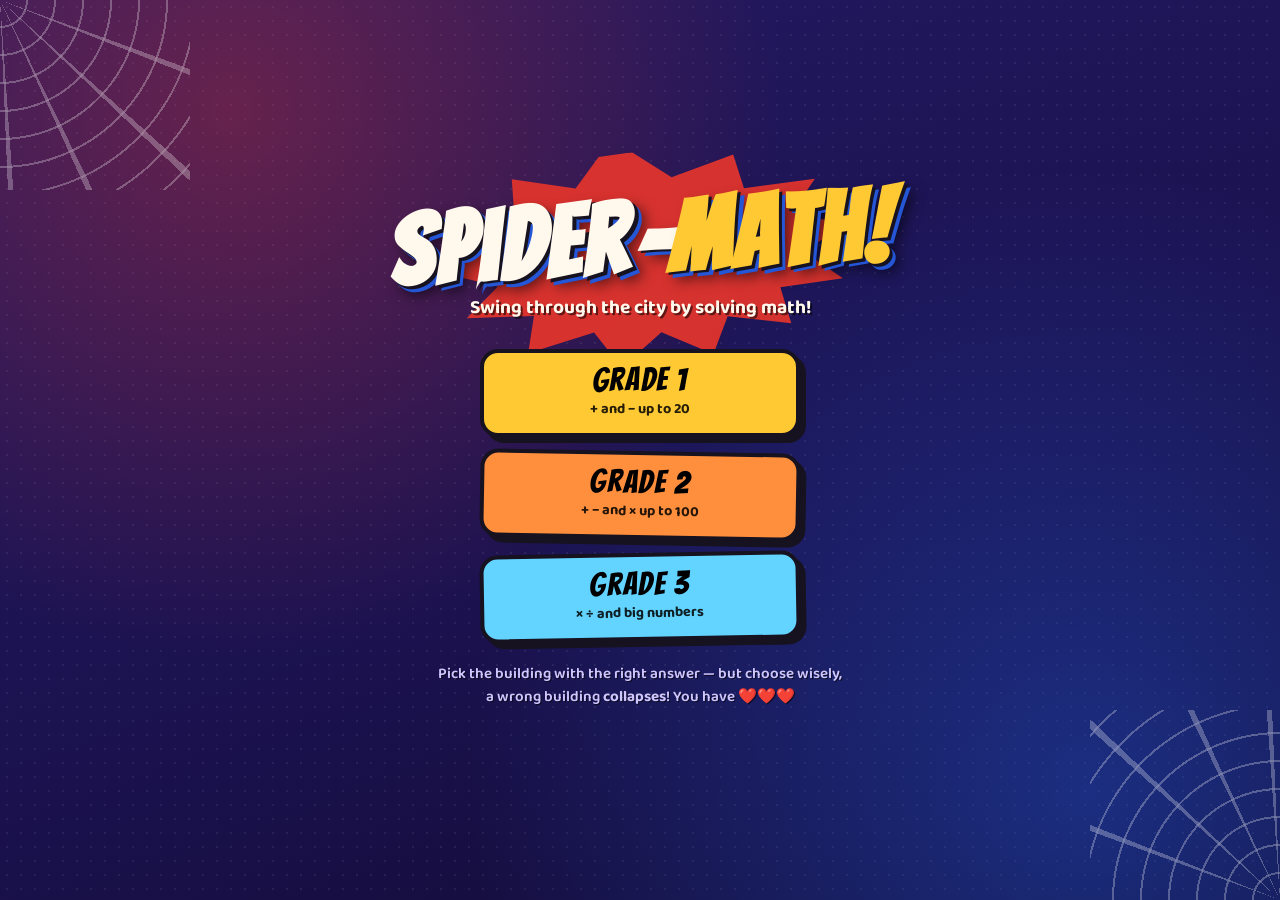
<file: index.html>
<!DOCTYPE html>
<html lang="en">
<head>
  <meta charset="utf-8">
  <meta name="viewport" content="width=device-width, initial-scale=1, maximum-scale=1, user-scalable=no, viewport-fit=cover">
  <meta name="apple-mobile-web-app-capable" content="yes">
  <title>Spider-Math — Swing &amp; Solve!</title>
  <link rel="icon" href="data:image/svg+xml,<svg xmlns='http://www.w3.org/2000/svg' viewBox='0 0 100 100'><text y='.9em' font-size='90'>🕷️</text></svg>">
  <link rel="preconnect" href="https://fonts.googleapis.com">
  <link rel="preconnect" href="https://fonts.gstatic.com" crossorigin>
  <link href="https://fonts.googleapis.com/css2?family=Bangers&family=Baloo+2:wght@500;700;800&display=swap" rel="stylesheet">
  <link rel="stylesheet" href="css/style.css">
</head>
<body>
  <div id="app">
    <canvas id="scene" aria-label="City with three buildings. Pick the building showing the right answer."></canvas>

    <header id="hud" class="hidden">
      <button id="btn-home" class="chip-btn" aria-label="Back to menu">⌂</button>
      <div id="hud-center">
        <div id="question-panel">
          <span id="q-label">Question 1 of 10</span>
          <div id="question-text">3 + 4 = ?</div>
        </div>
        <div id="lives" aria-label="Lives left"></div>
      </div>
      <button id="btn-sound" class="chip-btn" aria-label="Toggle sound">🔊</button>
    </header>

    <div id="hint-toast" class="hidden">Tap the building with the right answer!</div>

    <div id="start-screen" class="screen">
      <div class="web-corner web-tl" aria-hidden="true"></div>
      <div class="web-corner web-br" aria-hidden="true"></div>
      <div class="start-inner">
        <div class="title-burst" aria-hidden="true"></div>
        <h1 class="game-title"><span>Spider</span><em>-</em><span class="t-red">Math!</span></h1>
        <p class="tagline">Swing through the city by solving math!</p>
        <div class="grade-buttons">
          <button class="grade-btn" data-grade="1">
            <span class="g-big">Grade 1</span>
            <span class="g-small">+ and − up to 20</span>
          </button>
          <button class="grade-btn" data-grade="2">
            <span class="g-big">Grade 2</span>
            <span class="g-small">+ − and × up to 100</span>
          </button>
          <button class="grade-btn" data-grade="3">
            <span class="g-big">Grade 3</span>
            <span class="g-small">× ÷ and big numbers</span>
          </button>
        </div>
        <p class="howto">Pick the building with the right answer — but choose wisely,<br>a wrong building <strong>collapses</strong>! You have ❤️❤️❤️</p>
      </div>
    </div>

    <div id="end-screen" class="screen hidden">
      <div class="end-panel">
        <h2 id="end-title">City saved!</h2>
        <div id="end-stars" aria-hidden="true"></div>
        <p id="end-score">You solved 10 of 10!</p>
        <p id="end-message">Amazing swinging, hero!</p>
        <div class="end-buttons">
          <button id="btn-again" class="big-btn">Play again</button>
          <button id="btn-menu" class="big-btn alt">Change grade</button>
        </div>
      </div>
    </div>
  </div>

  <script src="js/data/grade1.js"></script>
  <script src="js/data/grade2.js"></script>
  <script src="js/data/grade3.js"></script>
  <script src="js/sound.js"></script>
  <script src="js/questions.js"></script>
  <script src="js/render.js"></script>
  <script src="js/game.js"></script>
</body>
</html>
</file>
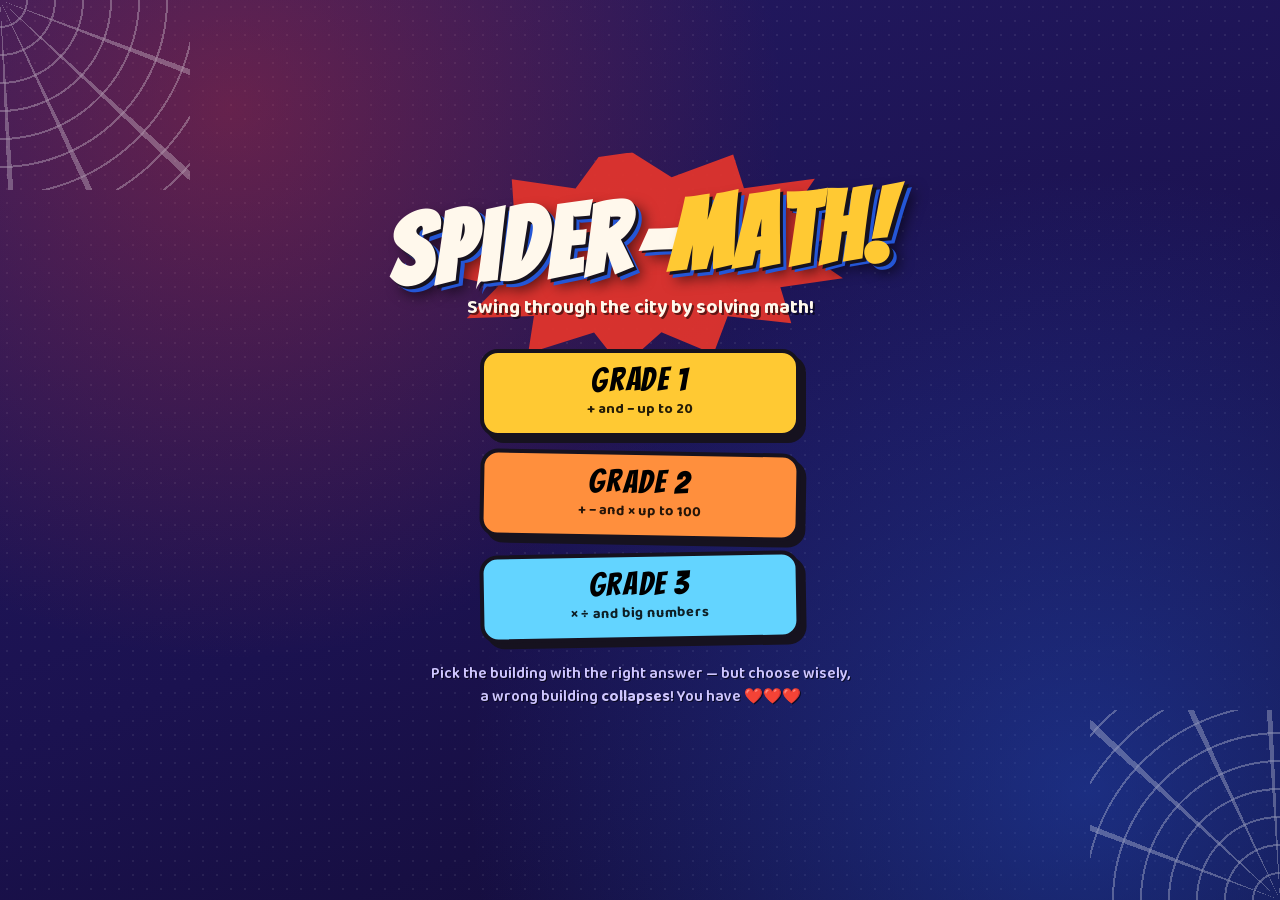
<file: spider-math.html>
<!DOCTYPE html>
<html lang="en">
<head>
  <meta charset="utf-8">
  <meta name="viewport" content="width=device-width, initial-scale=1, maximum-scale=1, user-scalable=no, viewport-fit=cover">
  <meta name="apple-mobile-web-app-capable" content="yes">
  <title>Spider-Math — Swing &amp; Solve!</title>
  <link rel="icon" href="data:image/svg+xml,<svg xmlns='http://www.w3.org/2000/svg' viewBox='0 0 100 100'><text y='.9em' font-size='90'>🕷️</text></svg>">
  <style>
@font-face{font-family:'Bangers';font-style:normal;font-weight:400;font-display:swap;src:url([data-uri]) format('woff2');}
@font-face{font-family:'Baloo 2';font-style:normal;font-weight:400 900;font-display:swap;src:url([data-uri]) format('woff2');}
/* Spider-Math — comic-book UI layer over the canvas city. */

:root {
  --ink: #16121f;
  --paper: #fff8ec;
  --red: #e5352c;
  --red-dark: #b01f1a;
  --blue: #2456d6;
  --blue-deep: #1b1250;
  --yellow: #ffc933;
  --lime: #3ec24f;
  --font-display: "Bangers", "Comic Sans MS", cursive;
  --font-body: "Baloo 2", "Trebuchet MS", sans-serif;
}

* { margin: 0; padding: 0; box-sizing: border-box; }

html, body {
  height: 100%;
  overflow: hidden;
  overscroll-behavior: none;
  touch-action: manipulation;
  -webkit-user-select: none;
  user-select: none;
  -webkit-tap-highlight-color: transparent;
}

body {
  font-family: var(--font-body);
  background: var(--blue-deep);
  color: var(--ink);
}

#app { position: fixed; inset: 0; }

#scene { position: absolute; inset: 0; width: 100%; height: 100%; display: block; }

.hidden { display: none !important; }

/* ---------- HUD ---------- */

#hud {
  position: absolute;
  top: 0; left: 0; right: 0;
  display: flex;
  align-items: flex-start;
  justify-content: space-between;
  gap: 8px;
  padding: max(10px, env(safe-area-inset-top)) 10px 0;
  pointer-events: none;
}

#hud button { pointer-events: auto; }

.chip-btn {
  font-family: var(--font-display);
  font-size: 1.4rem;
  line-height: 1;
  width: 48px;
  height: 48px;
  flex: 0 0 48px;
  border: 3px solid var(--ink);
  border-radius: 12px;
  background: var(--paper);
  color: var(--ink);
  box-shadow: 3px 3px 0 rgba(0, 0, 0, 0.45);
  cursor: pointer;
}

.chip-btn:active { transform: translate(2px, 2px); box-shadow: 1px 1px 0 rgba(0, 0, 0, 0.45); }

#hud-center {
  display: flex;
  flex-direction: column;
  align-items: center;
  gap: 6px;
  min-width: 0;
}

#question-panel {
  background: var(--paper);
  border: 4px solid var(--ink);
  border-radius: 16px;
  box-shadow: 5px 5px 0 rgba(0, 0, 0, 0.45);
  padding: 6px 22px 10px;
  text-align: center;
  transform: rotate(-1.2deg);
  max-width: min(92vw, 460px);
}

#q-label {
  display: block;
  font-family: var(--font-body);
  font-weight: 800;
  font-size: 0.72rem;
  letter-spacing: 0.12em;
  text-transform: uppercase;
  color: var(--red);
}

#question-text {
  font-family: var(--font-display);
  font-size: clamp(2rem, 7vw, 3.2rem);
  letter-spacing: 0.04em;
  line-height: 1.05;
  white-space: nowrap;
}

#lives { display: flex; gap: 4px; font-size: 1.5rem; filter: drop-shadow(2px 2px 0 rgba(0, 0, 0, 0.5)); }

#lives .heart { transition: transform 0.2s; }

#lives .heart.lost { filter: grayscale(1) brightness(0.6); transform: scale(0.82); }

#lives .heart.pop { animation: heart-pop 0.5s ease; }

@keyframes heart-pop {
  0% { transform: scale(1); }
  30% { transform: scale(1.6) rotate(-14deg); }
  100% { transform: scale(0.82); }
}

#hint-toast {
  position: absolute;
  left: 50%;
  bottom: 18%;
  transform: translateX(-50%);
  background: var(--yellow);
  border: 3px solid var(--ink);
  border-radius: 999px;
  padding: 8px 18px;
  font-weight: 800;
  font-size: clamp(0.85rem, 3.4vw, 1.05rem);
  box-shadow: 4px 4px 0 rgba(0, 0, 0, 0.4);
  animation: toast-bounce 1.1s ease-in-out infinite;
  pointer-events: none;
  white-space: nowrap;
}

@keyframes toast-bounce {
  0%, 100% { transform: translateX(-50%) translateY(0); }
  50% { transform: translateX(-50%) translateY(-8px); }
}

/* ---------- Full-screen panels ---------- */

.screen {
  position: absolute;
  inset: 0;
  display: flex;
  align-items: center;
  justify-content: center;
  overflow: hidden;
  background:
    radial-gradient(circle at 18% 12%, rgba(229, 53, 44, 0.35), transparent 42%),
    radial-gradient(circle at 85% 88%, rgba(36, 86, 214, 0.45), transparent 46%),
    radial-gradient(rgba(255, 255, 255, 0.07) 1.3px, transparent 1.4px) 0 0 / 14px 14px,
    linear-gradient(160deg, #241a63 0%, var(--blue-deep) 55%, #120b33 100%);
  padding: 16px;
  z-index: 5;
}

#end-screen { background: rgba(18, 11, 51, 0.82); backdrop-filter: blur(3px); }

.start-inner {
  position: relative;
  text-align: center;
  max-width: 520px;
  width: 100%;
}

.title-burst {
  position: absolute;
  top: -40px; left: 50%;
  width: min(420px, 96vw);
  height: 230px;
  transform: translateX(-50%) rotate(-4deg);
  background: var(--red);
  clip-path: polygon(50% 0%, 59% 12%, 74% 4%, 76% 19%, 93% 17%, 87% 31%, 100% 38%, 89% 48%, 98% 61%, 83% 63%, 85% 79%, 70% 74%, 66% 90%, 54% 79%, 44% 93%, 38% 77%, 22% 84%, 24% 68%, 8% 67%, 16% 54%, 0% 45%, 13% 37%, 5% 22%, 21% 24%, 21% 8%, 36% 14%, 42% 1%);
  opacity: 0.92;
  z-index: -1;
  animation: burst-spin 26s linear infinite;
}

@keyframes burst-spin {
  from { transform: translateX(-50%) rotate(-4deg); }
  50% { transform: translateX(-50%) rotate(4deg); }
  to { transform: translateX(-50%) rotate(-4deg); }
}

.game-title {
  font-family: var(--font-display);
  font-size: clamp(3.4rem, 15vw, 6.2rem);
  letter-spacing: 0.03em;
  line-height: 0.95;
  color: var(--paper);
  text-shadow:
    3px 3px 0 var(--ink),
    6px 6px 0 var(--blue),
    9px 9px 14px rgba(0, 0, 0, 0.6);
  transform: rotate(-3deg);
  margin-bottom: 6px;
}

.game-title .t-red { color: var(--yellow); }

.tagline {
  color: var(--paper);
  font-weight: 700;
  font-size: clamp(0.95rem, 4vw, 1.2rem);
  text-shadow: 2px 2px 0 rgba(0, 0, 0, 0.55);
  margin-bottom: 26px;
}

.grade-buttons {
  display: flex;
  flex-direction: column;
  gap: 14px;
  align-items: center;
  margin-bottom: 22px;
}

.grade-btn {
  font-family: var(--font-body);
  width: min(320px, 86vw);
  display: flex;
  flex-direction: column;
  align-items: center;
  padding: 10px 16px 12px;
  background: var(--yellow);
  border: 4px solid var(--ink);
  border-radius: 18px;
  box-shadow: 6px 6px 0 var(--ink);
  cursor: pointer;
  transition: transform 0.12s, box-shadow 0.12s;
}

.grade-btn:nth-child(2) { background: #ff8f3d; transform: rotate(1deg); }
.grade-btn:nth-child(3) { background: #63d4ff; transform: rotate(-1deg); }

.grade-btn:hover { transform: scale(1.045) rotate(0deg); }

.grade-btn:active { transform: translate(4px, 4px); box-shadow: 2px 2px 0 var(--ink); }

.g-big { font-family: var(--font-display); font-size: 2rem; letter-spacing: 0.05em; }

.g-small { font-weight: 700; font-size: 0.9rem; opacity: 0.85; }

.howto {
  color: #cfc6ff;
  font-weight: 600;
  font-size: clamp(0.8rem, 3.4vw, 0.95rem);
  line-height: 1.5;
  text-shadow: 1px 1px 0 rgba(0, 0, 0, 0.6);
}

.web-corner {
  position: absolute;
  width: 190px;
  height: 190px;
  opacity: 0.5;
  background-image:
    repeating-radial-gradient(circle at 0 0, transparent 0 26px, rgba(255, 255, 255, 0.55) 26px 28px),
    repeating-conic-gradient(from 0deg at 0 0, rgba(255, 255, 255, 0.55) 0deg 1.6deg, transparent 1.6deg 22deg);
  pointer-events: none;
}

.web-tl { top: 0; left: 0; }

.web-br {
  bottom: 0;
  right: 0;
  transform: rotate(180deg);
}

/* ---------- End screen ---------- */

.end-panel {
  background: var(--paper);
  border: 5px solid var(--ink);
  border-radius: 22px;
  box-shadow: 8px 8px 0 rgba(0, 0, 0, 0.5);
  padding: 26px 30px 30px;
  text-align: center;
  max-width: min(92vw, 420px);
  width: 100%;
  transform: rotate(-1deg);
  animation: panel-in 0.45s cubic-bezier(0.2, 1.6, 0.4, 1);
}

@keyframes panel-in {
  from { transform: rotate(-1deg) scale(0.6); opacity: 0; }
  to { transform: rotate(-1deg) scale(1); opacity: 1; }
}

#end-title {
  font-family: var(--font-display);
  font-size: clamp(2.6rem, 10vw, 3.6rem);
  letter-spacing: 0.04em;
  color: var(--red);
  text-shadow: 2px 2px 0 var(--ink);
  line-height: 1;
  margin-bottom: 8px;
}

#end-stars { font-size: 2.1rem; letter-spacing: 0.2em; min-height: 2.5rem; filter: drop-shadow(2px 2px 0 rgba(0, 0, 0, 0.35)); }

#end-stars span { display: inline-block; }

#end-score { font-weight: 800; font-size: 1.3rem; margin: 6px 0 2px; }

#end-message { font-weight: 600; color: #5a5470; margin-bottom: 18px; }

.end-buttons { display: flex; flex-direction: column; gap: 10px; }

.big-btn {
  font-family: var(--font-display);
  font-size: 1.5rem;
  letter-spacing: 0.06em;
  padding: 10px 18px;
  background: var(--red);
  color: var(--paper);
  border: 4px solid var(--ink);
  border-radius: 14px;
  box-shadow: 5px 5px 0 var(--ink);
  cursor: pointer;
  transition: transform 0.12s, box-shadow 0.12s;
}

.big-btn:hover { transform: scale(1.03); }

.big-btn:active { transform: translate(3px, 3px); box-shadow: 2px 2px 0 var(--ink); }

.big-btn.alt { background: var(--blue); }

/* Short screens (phones in landscape): tighten the start screen. */
@media (max-height: 520px) {
  .title-burst { display: none; }
  .game-title { font-size: 2.6rem; margin-bottom: 2px; }
  .tagline { margin-bottom: 10px; }
  .grade-buttons { flex-direction: row; justify-content: center; gap: 10px; }
  .grade-btn { width: auto; min-width: 150px; }
  .g-big { font-size: 1.4rem; }
  .howto br { display: none; }
}
</style>
</head>
<body>
  <div id="app">
    <canvas id="scene" aria-label="City with three buildings. Pick the building showing the right answer."></canvas>

    <header id="hud" class="hidden">
      <button id="btn-home" class="chip-btn" aria-label="Back to menu">⌂</button>
      <div id="hud-center">
        <div id="question-panel">
          <span id="q-label">Question 1 of 10</span>
          <div id="question-text">3 + 4 = ?</div>
        </div>
        <div id="lives" aria-label="Lives left"></div>
      </div>
      <button id="btn-sound" class="chip-btn" aria-label="Toggle sound">🔊</button>
    </header>

    <div id="hint-toast" class="hidden">Tap the building with the right answer!</div>

    <div id="start-screen" class="screen">
      <div class="web-corner web-tl" aria-hidden="true"></div>
      <div class="web-corner web-br" aria-hidden="true"></div>
      <div class="start-inner">
        <div class="title-burst" aria-hidden="true"></div>
        <h1 class="game-title"><span>Spider</span><em>-</em><span class="t-red">Math!</span></h1>
        <p class="tagline">Swing through the city by solving math!</p>
        <div class="grade-buttons">
          <button class="grade-btn" data-grade="1">
            <span class="g-big">Grade 1</span>
            <span class="g-small">+ and − up to 20</span>
          </button>
          <button class="grade-btn" data-grade="2">
            <span class="g-big">Grade 2</span>
            <span class="g-small">+ − and × up to 100</span>
          </button>
          <button class="grade-btn" data-grade="3">
            <span class="g-big">Grade 3</span>
            <span class="g-small">× ÷ and big numbers</span>
          </button>
        </div>
        <p class="howto">Pick the building with the right answer — but choose wisely,<br>a wrong building <strong>collapses</strong>! You have ❤️❤️❤️</p>
      </div>
    </div>

    <div id="end-screen" class="screen hidden">
      <div class="end-panel">
        <h2 id="end-title">City saved!</h2>
        <div id="end-stars" aria-hidden="true"></div>
        <p id="end-score">You solved 10 of 10!</p>
        <p id="end-message">Amazing swinging, hero!</p>
        <div class="end-buttons">
          <button id="btn-again" class="big-btn">Play again</button>
          <button id="btn-menu" class="big-btn alt">Change grade</button>
        </div>
      </div>
    </div>
  </div>

  <script>
// Auto-generated by tools/generate-questions.mjs — do not edit by hand.
// 100 math exercises for grade 1.
window.SPIDERMATH_DATA = window.SPIDERMATH_DATA || {};
window.SPIDERMATH_DATA.grade1 = [
  { q: "9 + 2", a: 11, c: [9, 11, 14] },
  { q: "3 + 2", a: 5, c: [4, 6, 5] },
  { q: "5 - 2", a: 3, c: [3, 6, 2] },
  { q: "12 - 4", a: 8, c: [8, 11, 9] },
  { q: "5 + 7", a: 12, c: [11, 14, 12] },
  { q: "3 - 2", a: 1, c: [3, 4, 1] },
  { q: "3 + 9", a: 12, c: [12, 13, 15] },
  { q: "18 - 9", a: 9, c: [8, 11, 9] },
  { q: "3 + 6", a: 9, c: [9, 6, 10] },
  { q: "6 - 3", a: 3, c: [3, 1, 4] },
  { q: "10 + 1", a: 11, c: [11, 9, 14] },
  { q: "10 - 4", a: 6, c: [6, 8, 5] },
  { q: "5 + 9", a: 14, c: [12, 17, 14] },
  { q: "8 + 10", a: 18, c: [21, 18, 15] },
  { q: "6 - 4", a: 2, c: [3, 4, 2] },
  { q: "6 + 10", a: 16, c: [13, 14, 16] },
  { q: "9 - 7", a: 2, c: [0, 1, 2] },
  { q: "5 + 5", a: 10, c: [13, 10, 8] },
  { q: "2 + 1", a: 3, c: [6, 2, 3] },
  { q: "19 - 9", a: 10, c: [10, 13, 11] },
  { q: "3 + 10", a: 13, c: [14, 11, 13] },
  { q: "4 + 2", a: 6, c: [6, 8, 5] },
  { q: "4 + 9", a: 13, c: [15, 13, 16] },
  { q: "6 + 2", a: 8, c: [6, 8, 9] },
  { q: "4 + 5", a: 9, c: [10, 11, 9] },
  { q: "3 - 1", a: 2, c: [1, 3, 2] },
  { q: "5 + 8", a: 13, c: [11, 16, 13] },
  { q: "18 - 5", a: 13, c: [13, 15, 14] },
  { q: "4 + 7", a: 11, c: [11, 12, 10] },
  { q: "3 + 3", a: 6, c: [3, 5, 6] },
  { q: "6 - 2", a: 4, c: [3, 5, 4] },
  { q: "12 - 9", a: 3, c: [0, 5, 3] },
  { q: "8 - 1", a: 7, c: [7, 8, 6] },
  { q: "2 + 4", a: 6, c: [5, 4, 6] },
  { q: "1 + 5", a: 6, c: [7, 6, 3] },
  { q: "7 + 8", a: 15, c: [14, 15, 13] },
  { q: "4 + 4", a: 8, c: [8, 11, 7] },
  { q: "6 + 3", a: 9, c: [9, 11, 7] },
  { q: "2 + 9", a: 11, c: [14, 11, 8] },
  { q: "8 + 2", a: 10, c: [11, 10, 8] },
  { q: "14 - 8", a: 6, c: [6, 8, 7] },
  { q: "6 + 7", a: 13, c: [13, 16, 15] },
  { q: "17 - 5", a: 12, c: [13, 12, 9] },
  { q: "8 + 8", a: 16, c: [16, 15, 19] },
  { q: "10 + 8", a: 18, c: [18, 16, 20] },
  { q: "6 + 4", a: 10, c: [12, 10, 9] },
  { q: "7 + 2", a: 9, c: [6, 12, 9] },
  { q: "2 + 7", a: 9, c: [11, 10, 9] },
  { q: "3 + 1", a: 4, c: [2, 5, 4] },
  { q: "8 + 5", a: 13, c: [11, 13, 10] },
  { q: "10 - 2", a: 8, c: [10, 9, 8] },
  { q: "8 + 9", a: 17, c: [20, 18, 17] },
  { q: "4 - 3", a: 1, c: [0, 1, 4] },
  { q: "7 - 5", a: 2, c: [2, 3, 0] },
  { q: "9 - 5", a: 4, c: [4, 5, 3] },
  { q: "1 + 6", a: 7, c: [8, 6, 7] },
  { q: "5 - 4", a: 1, c: [1, 0, 3] },
  { q: "4 - 2", a: 2, c: [4, 1, 2] },
  { q: "5 + 4", a: 9, c: [9, 6, 8] },
  { q: "9 - 1", a: 8, c: [9, 8, 6] },
  { q: "4 - 1", a: 3, c: [4, 0, 3] },
  { q: "5 - 1", a: 4, c: [7, 6, 4] },
  { q: "13 - 2", a: 11, c: [11, 12, 13] },
  { q: "7 + 1", a: 8, c: [10, 8, 5] },
  { q: "10 - 6", a: 4, c: [3, 2, 4] },
  { q: "1 + 3", a: 4, c: [4, 3, 1] },
  { q: "8 - 7", a: 1, c: [2, 1, 3] },
  { q: "10 - 3", a: 7, c: [7, 5, 6] },
  { q: "10 - 5", a: 5, c: [5, 4, 2] },
  { q: "8 + 1", a: 9, c: [10, 12, 9] },
  { q: "10 - 7", a: 3, c: [2, 6, 3] },
  { q: "2 - 1", a: 1, c: [1, 0, 3] },
  { q: "5 + 2", a: 7, c: [5, 4, 7] },
  { q: "14 - 4", a: 10, c: [10, 11, 12] },
  { q: "2 + 8", a: 10, c: [9, 13, 10] },
  { q: "10 + 7", a: 17, c: [17, 20, 15] },
  { q: "17 - 9", a: 8, c: [9, 8, 5] },
  { q: "9 - 6", a: 3, c: [5, 0, 3] },
  { q: "4 + 3", a: 7, c: [7, 10, 8] },
  { q: "11 - 8", a: 3, c: [4, 1, 3] },
  { q: "4 + 6", a: 10, c: [10, 9, 13] },
  { q: "7 - 3", a: 4, c: [6, 1, 4] },
  { q: "9 + 1", a: 10, c: [13, 10, 11] },
  { q: "4 + 10", a: 14, c: [17, 14, 13] },
  { q: "19 - 8", a: 11, c: [12, 11, 10] },
  { q: "10 + 6", a: 16, c: [14, 16, 18] },
  { q: "13 - 9", a: 4, c: [7, 4, 1] },
  { q: "13 - 6", a: 7, c: [7, 8, 4] },
  { q: "1 + 4", a: 5, c: [2, 5, 6] },
  { q: "8 - 3", a: 5, c: [3, 5, 7] },
  { q: "9 + 8", a: 17, c: [16, 14, 17] },
  { q: "2 + 10", a: 12, c: [13, 12, 15] },
  { q: "7 - 2", a: 5, c: [5, 4, 6] },
  { q: "7 + 3", a: 10, c: [12, 10, 11] },
  { q: "6 + 5", a: 11, c: [9, 13, 11] },
  { q: "6 - 1", a: 5, c: [4, 3, 5] },
  { q: "14 - 5", a: 9, c: [8, 12, 9] },
  { q: "3 + 8", a: 11, c: [10, 11, 13] },
  { q: "8 - 2", a: 6, c: [8, 6, 9] },
  { q: "5 + 3", a: 8, c: [8, 11, 5] },
];
</script>
  <script>
// Auto-generated by tools/generate-questions.mjs — do not edit by hand.
// 100 math exercises for grade 2.
window.SPIDERMATH_DATA = window.SPIDERMATH_DATA || {};
window.SPIDERMATH_DATA.grade2 = [
  { q: "8 × 5", a: 40, c: [41, 40, 42] },
  { q: "4 × 8", a: 32, c: [36, 32, 33] },
  { q: "85 - 7", a: 78, c: [78, 79, 88] },
  { q: "90 - 18", a: 72, c: [72, 82, 62] },
  { q: "4 × 2", a: 8, c: [10, 4, 8] },
  { q: "6 × 2", a: 12, c: [12, 14, 10] },
  { q: "5 × 7", a: 35, c: [36, 33, 35] },
  { q: "92 - 9", a: 83, c: [73, 83, 81] },
  { q: "10 × 8", a: 80, c: [82, 79, 80] },
  { q: "2 × 5", a: 10, c: [5, 10, 12] },
  { q: "89 + 5", a: 94, c: [93, 95, 94] },
  { q: "4 × 3", a: 12, c: [8, 12, 10] },
  { q: "48 + 43", a: 91, c: [91, 93, 89] },
  { q: "48 + 7", a: 55, c: [55, 65, 57] },
  { q: "9 × 3", a: 27, c: [26, 27, 36] },
  { q: "36 + 4", a: 40, c: [40, 41, 50] },
  { q: "79 + 7", a: 86, c: [84, 85, 86] },
  { q: "59 + 13", a: 72, c: [82, 73, 72] },
  { q: "38 - 19", a: 19, c: [20, 18, 19] },
  { q: "65 - 52", a: 13, c: [3, 13, 12] },
  { q: "41 + 9", a: 50, c: [50, 51, 60] },
  { q: "63 + 33", a: 96, c: [106, 96, 95] },
  { q: "2 × 4", a: 8, c: [7, 10, 8] },
  { q: "39 - 3", a: 36, c: [37, 36, 38] },
  { q: "37 + 7", a: 44, c: [44, 54, 43] },
  { q: "25 - 8", a: 17, c: [17, 16, 19] },
  { q: "6 × 3", a: 18, c: [24, 18, 21] },
  { q: "35 - 7", a: 28, c: [28, 26, 30] },
  { q: "41 + 45", a: 86, c: [87, 76, 86] },
  { q: "11 + 54", a: 65, c: [65, 64, 67] },
  { q: "28 - 8", a: 20, c: [22, 20, 10] },
  { q: "92 - 28", a: 64, c: [64, 62, 54] },
  { q: "10 × 2", a: 20, c: [20, 21, 18] },
  { q: "43 - 4", a: 39, c: [38, 39, 37] },
  { q: "3 × 9", a: 27, c: [27, 24, 26] },
  { q: "72 - 9", a: 63, c: [65, 62, 63] },
  { q: "46 - 24", a: 22, c: [21, 32, 22] },
  { q: "2 × 6", a: 12, c: [13, 12, 6] },
  { q: "60 + 29", a: 89, c: [91, 89, 87] },
  { q: "98 - 17", a: 81, c: [83, 81, 80] },
  { q: "58 - 45", a: 13, c: [3, 23, 13] },
  { q: "4 × 10", a: 40, c: [41, 40, 36] },
  { q: "31 + 31", a: 62, c: [63, 62, 64] },
  { q: "96 - 3", a: 93, c: [103, 93, 94] },
  { q: "10 × 3", a: 30, c: [27, 29, 30] },
  { q: "77 - 52", a: 25, c: [27, 26, 25] },
  { q: "66 + 3", a: 69, c: [69, 67, 71] },
  { q: "58 + 7", a: 65, c: [66, 63, 65] },
  { q: "5 × 5", a: 25, c: [30, 25, 26] },
  { q: "4 × 5", a: 20, c: [20, 24, 15] },
  { q: "49 - 4", a: 45, c: [46, 44, 45] },
  { q: "7 × 5", a: 35, c: [28, 35, 37] },
  { q: "39 + 32", a: 71, c: [71, 69, 73] },
  { q: "5 × 10", a: 50, c: [50, 51, 40] },
  { q: "69 + 9", a: 78, c: [68, 78, 80] },
  { q: "99 - 9", a: 90, c: [90, 92, 91] },
  { q: "49 - 24", a: 25, c: [35, 25, 26] },
  { q: "95 - 8", a: 87, c: [86, 77, 87] },
  { q: "3 × 3", a: 9, c: [12, 9, 6] },
  { q: "49 - 11", a: 38, c: [40, 38, 28] },
  { q: "4 × 4", a: 16, c: [18, 14, 16] },
  { q: "95 - 78", a: 17, c: [19, 17, 15] },
  { q: "37 - 4", a: 33, c: [33, 34, 31] },
  { q: "56 - 40", a: 16, c: [26, 6, 16] },
  { q: "42 + 6", a: 48, c: [50, 48, 38] },
  { q: "67 + 25", a: 92, c: [92, 102, 82] },
  { q: "70 + 5", a: 75, c: [74, 77, 75] },
  { q: "44 - 26", a: 18, c: [20, 18, 8] },
  { q: "74 - 4", a: 70, c: [70, 60, 68] },
  { q: "63 + 3", a: 66, c: [66, 64, 68] },
  { q: "22 + 23", a: 45, c: [45, 47, 44] },
  { q: "19 + 8", a: 27, c: [37, 27, 29] },
  { q: "2 × 10", a: 20, c: [21, 20, 10] },
  { q: "14 + 35", a: 49, c: [49, 39, 51] },
  { q: "63 + 15", a: 78, c: [80, 79, 78] },
  { q: "5 × 2", a: 10, c: [12, 10, 11] },
  { q: "63 - 3", a: 60, c: [58, 60, 70] },
  { q: "3 × 5", a: 15, c: [15, 13, 17] },
  { q: "81 + 6", a: 87, c: [88, 87, 86] },
  { q: "63 - 43", a: 20, c: [30, 20, 10] },
  { q: "38 + 23", a: 61, c: [71, 59, 61] },
  { q: "24 + 3", a: 27, c: [27, 28, 26] },
  { q: "33 + 5", a: 38, c: [28, 36, 38] },
  { q: "15 + 5", a: 20, c: [21, 20, 10] },
  { q: "19 - 4", a: 15, c: [15, 16, 14] },
  { q: "26 - 5", a: 21, c: [11, 21, 20] },
  { q: "2 × 3", a: 6, c: [6, 4, 3] },
  { q: "83 - 3", a: 80, c: [80, 81, 79] },
  { q: "16 + 26", a: 42, c: [42, 41, 52] },
  { q: "71 + 8", a: 79, c: [79, 78, 69] },
  { q: "5 × 3", a: 15, c: [14, 15, 10] },
  { q: "32 + 5", a: 37, c: [47, 35, 37] },
  { q: "61 - 6", a: 55, c: [54, 55, 45] },
  { q: "40 + 5", a: 45, c: [43, 47, 45] },
  { q: "10 × 10", a: 100, c: [100, 99, 110] },
  { q: "99 - 7", a: 92, c: [82, 94, 92] },
  { q: "85 - 55", a: 30, c: [30, 40, 29] },
  { q: "9 × 2", a: 18, c: [27, 16, 18] },
  { q: "44 + 55", a: 99, c: [97, 101, 99] },
  { q: "8 × 3", a: 24, c: [22, 24, 27] },
];
</script>
  <script>
// Auto-generated by tools/generate-questions.mjs — do not edit by hand.
// 100 math exercises for grade 3.
window.SPIDERMATH_DATA = window.SPIDERMATH_DATA || {};
window.SPIDERMATH_DATA.grade3 = [
  { q: "520 - 34", a: 486, c: [485, 496, 486] },
  { q: "886 - 53", a: 833, c: [834, 833, 835] },
  { q: "18 ÷ 2", a: 9, c: [9, 7, 10] },
  { q: "18 ÷ 3", a: 6, c: [5, 3, 6] },
  { q: "261 - 26", a: 235, c: [235, 225, 237] },
  { q: "513 + 87", a: 600, c: [600, 599, 601] },
  { q: "7 × 5", a: 35, c: [35, 40, 42] },
  { q: "81 ÷ 9", a: 9, c: [8, 9, 10] },
  { q: "228 - 81", a: 147, c: [146, 147, 157] },
  { q: "7 × 2", a: 14, c: [16, 13, 14] },
  { q: "124 - 37", a: 87, c: [85, 87, 86] },
  { q: "5 × 4", a: 20, c: [20, 24, 15] },
  { q: "63 ÷ 9", a: 7, c: [6, 7, 5] },
  { q: "53 + 66", a: 119, c: [119, 120, 109] },
  { q: "90 ÷ 9", a: 10, c: [8, 10, 12] },
  { q: "2 × 5", a: 10, c: [10, 5, 11] },
  { q: "151 - 59", a: 92, c: [93, 92, 94] },
  { q: "72 ÷ 8", a: 9, c: [8, 7, 9] },
  { q: "135 - 34", a: 101, c: [101, 91, 99] },
  { q: "16 ÷ 4", a: 4, c: [3, 4, 2] },
  { q: "7 × 6", a: 42, c: [42, 35, 36] },
  { q: "166 + 58", a: 224, c: [224, 222, 225] },
  { q: "50 ÷ 5", a: 10, c: [9, 11, 10] },
  { q: "88 + 58", a: 146, c: [144, 146, 156] },
  { q: "7 × 8", a: 56, c: [56, 64, 48] },
  { q: "171 - 49", a: 122, c: [123, 132, 122] },
  { q: "24 ÷ 6", a: 4, c: [3, 4, 6] },
  { q: "4 × 5", a: 20, c: [20, 16, 25] },
  { q: "27 ÷ 3", a: 9, c: [8, 9, 7] },
  { q: "15 ÷ 3", a: 5, c: [4, 6, 5] },
  { q: "70 ÷ 7", a: 10, c: [10, 9, 8] },
  { q: "5 × 5", a: 25, c: [24, 25, 20] },
  { q: "3 × 9", a: 27, c: [36, 18, 27] },
  { q: "56 ÷ 7", a: 8, c: [9, 8, 7] },
  { q: "5 × 10", a: 50, c: [50, 55, 52] },
  { q: "2 × 8", a: 16, c: [16, 14, 17] },
  { q: "6 × 10", a: 60, c: [66, 60, 70] },
  { q: "8 × 5", a: 40, c: [48, 39, 40] },
  { q: "5 × 3", a: 15, c: [12, 13, 15] },
  { q: "93 + 82", a: 175, c: [177, 165, 175] },
  { q: "20 ÷ 4", a: 5, c: [5, 4, 3] },
  { q: "9 × 10", a: 90, c: [90, 89, 92] },
  { q: "2 × 9", a: 18, c: [18, 17, 16] },
  { q: "16 ÷ 2", a: 8, c: [8, 7, 2] },
  { q: "6 × 9", a: 54, c: [48, 56, 54] },
  { q: "197 - 85", a: 112, c: [114, 111, 112] },
  { q: "887 - 93", a: 794, c: [793, 796, 794] },
  { q: "2 × 4", a: 8, c: [6, 10, 8] },
  { q: "54 ÷ 6", a: 9, c: [9, 10, 8] },
  { q: "8 × 8", a: 64, c: [64, 72, 56] },
  { q: "69 + 71", a: 140, c: [130, 140, 150] },
  { q: "14 ÷ 2", a: 7, c: [8, 9, 7] },
  { q: "462 + 40", a: 502, c: [500, 502, 512] },
  { q: "9 × 4", a: 36, c: [37, 36, 38] },
  { q: "10 × 10", a: 100, c: [110, 100, 98] },
  { q: "69 + 95", a: 164, c: [164, 154, 165] },
  { q: "10 × 4", a: 40, c: [40, 42, 41] },
  { q: "6 ÷ 3", a: 2, c: [3, 0, 2] },
  { q: "12 ÷ 2", a: 6, c: [2, 6, 7] },
  { q: "3 × 3", a: 9, c: [9, 6, 7] },
  { q: "80 ÷ 10", a: 8, c: [6, 10, 8] },
  { q: "6 × 6", a: 36, c: [30, 42, 36] },
  { q: "6 × 3", a: 18, c: [18, 16, 20] },
  { q: "21 ÷ 3", a: 7, c: [6, 5, 7] },
  { q: "602 + 53", a: 655, c: [657, 653, 655] },
  { q: "50 ÷ 10", a: 5, c: [7, 5, 6] },
  { q: "10 × 3", a: 30, c: [28, 30, 29] },
  { q: "30 ÷ 3", a: 10, c: [9, 11, 10] },
  { q: "8 × 6", a: 48, c: [42, 48, 50] },
  { q: "9 × 2", a: 18, c: [27, 20, 18] },
  { q: "133 - 38", a: 95, c: [93, 95, 97] },
  { q: "126 - 80", a: 46, c: [48, 46, 56] },
  { q: "10 × 5", a: 50, c: [55, 51, 50] },
  { q: "28 ÷ 7", a: 4, c: [6, 4, 2] },
  { q: "2 × 3", a: 6, c: [7, 6, 8] },
  { q: "4 × 4", a: 16, c: [20, 18, 16] },
  { q: "32 ÷ 8", a: 4, c: [4, 2, 3] },
  { q: "9 × 7", a: 63, c: [63, 56, 65] },
  { q: "10 × 8", a: 80, c: [70, 80, 78] },
  { q: "56 ÷ 8", a: 7, c: [7, 8, 5] },
  { q: "18 ÷ 6", a: 3, c: [3, 6, 4] },
  { q: "6 × 5", a: 30, c: [30, 25, 31] },
  { q: "40 ÷ 5", a: 8, c: [10, 8, 7] },
  { q: "874 + 17", a: 891, c: [891, 901, 889] },
  { q: "615 - 94", a: 521, c: [519, 523, 521] },
  { q: "21 ÷ 7", a: 3, c: [3, 2, 1] },
  { q: "10 × 2", a: 20, c: [20, 22, 30] },
  { q: "4 × 10", a: 40, c: [30, 36, 40] },
  { q: "60 ÷ 6", a: 10, c: [10, 8, 6] },
  { q: "721 + 56", a: 777, c: [776, 779, 777] },
  { q: "4 × 7", a: 28, c: [35, 28, 26] },
  { q: "2 × 10", a: 20, c: [19, 22, 20] },
  { q: "510 + 98", a: 608, c: [610, 606, 608] },
  { q: "235 + 18", a: 253, c: [253, 254, 255] },
  { q: "3 × 5", a: 15, c: [10, 16, 15] },
  { q: "5 × 8", a: 40, c: [42, 40, 45] },
  { q: "86 + 91", a: 177, c: [176, 177, 175] },
  { q: "517 - 66", a: 451, c: [451, 449, 453] },
  { q: "609 - 60", a: 549, c: [539, 549, 551] },
  { q: "71 + 73", a: 144, c: [142, 144, 134] },
];
</script>
  <script>
// Spider-Math sound effects — synthesized with WebAudio, no audio files needed.
window.SFX = (() => {
  'use strict';

  let ctx = null;
  let master = null;
  let muted = false;

  try {
    muted = localStorage.getItem('spidermath.muted') === '1';
  } catch (_) { /* storage unavailable — sound just defaults to on */ }

  function ensure() {
    if (!ctx) {
      const AC = window.AudioContext || window.webkitAudioContext;
      if (!AC) return false;
      ctx = new AC();
      master = ctx.createGain();
      master.gain.value = 0.32;
      master.connect(ctx.destination);
    }
    if (ctx.state === 'suspended') ctx.resume();
    return true;
  }

  function tone({ f0, f1 = 0, dur = 0.15, type = 'square', vol = 0.9, delay = 0 }) {
    if (muted || !ensure()) return;
    const t0 = ctx.currentTime + delay;
    const osc = ctx.createOscillator();
    const gain = ctx.createGain();
    osc.type = type;
    osc.frequency.setValueAtTime(f0, t0);
    if (f1 > 0) osc.frequency.exponentialRampToValueAtTime(f1, t0 + dur);
    gain.gain.setValueAtTime(0.0001, t0);
    gain.gain.exponentialRampToValueAtTime(vol, t0 + 0.012);
    gain.gain.exponentialRampToValueAtTime(0.0001, t0 + dur);
    osc.connect(gain);
    gain.connect(master);
    osc.start(t0);
    osc.stop(t0 + dur + 0.05);
  }

  function noise({ dur = 0.3, vol = 0.8, f = 1000, f1 = 0, q = 1, type = 'bandpass', delay = 0 }) {
    if (muted || !ensure()) return;
    const t0 = ctx.currentTime + delay;
    const len = Math.ceil(ctx.sampleRate * dur);
    const buffer = ctx.createBuffer(1, len, ctx.sampleRate);
    const data = buffer.getChannelData(0);
    for (let i = 0; i < len; i++) data[i] = Math.random() * 2 - 1;
    const src = ctx.createBufferSource();
    src.buffer = buffer;
    const filter = ctx.createBiquadFilter();
    filter.type = type;
    filter.frequency.setValueAtTime(f, t0);
    if (f1 > 0) filter.frequency.exponentialRampToValueAtTime(f1, t0 + dur);
    filter.Q.value = q;
    const gain = ctx.createGain();
    gain.gain.setValueAtTime(vol, t0);
    gain.gain.exponentialRampToValueAtTime(0.0001, t0 + dur);
    src.connect(filter);
    filter.connect(gain);
    gain.connect(master);
    src.start(t0);
  }

  return {
    unlock() { ensure(); },
    get muted() { return muted; },
    toggleMuted() {
      muted = !muted;
      try { localStorage.setItem('spidermath.muted', muted ? '1' : '0'); } catch (_) { /* ignore */ }
      return muted;
    },
    click() { tone({ f0: 700, f1: 900, dur: 0.06, type: 'triangle', vol: 0.5 }); },
    thwip() {
      noise({ dur: 0.09, f: 2600, f1: 4200, q: 2, vol: 0.7 });
      tone({ f0: 850, f1: 1500, dur: 0.07, type: 'sine', vol: 0.35 });
    },
    whoosh() { noise({ dur: 0.5, f: 420, f1: 1400, q: 0.8, vol: 0.5 }); },
    correct() {
      tone({ f0: 523, dur: 0.13, type: 'triangle' });
      tone({ f0: 659, dur: 0.13, type: 'triangle', delay: 0.11 });
      tone({ f0: 784, dur: 0.22, type: 'triangle', delay: 0.22 });
    },
    wrong() {
      tone({ f0: 240, f1: 170, dur: 0.22, type: 'sawtooth', vol: 0.55 });
      tone({ f0: 180, f1: 120, dur: 0.3, type: 'sawtooth', vol: 0.55, delay: 0.18 });
    },
    crash() {
      noise({ dur: 0.7, f: 320, f1: 90, q: 0.6, type: 'lowpass', vol: 1 });
      tone({ f0: 90, f1: 38, dur: 0.65, type: 'sawtooth', vol: 0.7 });
    },
    win() {
      [523, 659, 784, 1047, 1319].forEach((f, i) => tone({ f0: f, dur: 0.16, type: 'triangle', delay: i * 0.12 }));
    },
    lose() {
      [392, 330, 262, 196].forEach((f, i) => tone({ f0: f, dur: 0.24, type: 'triangle', vol: 0.6, delay: i * 0.2 }));
    },
  };
})();
</script>
  <script>
// Question picking for Spider-Math — draws a random round from the 100-exercise pools.
window.SpiderQuestions = (() => {
  'use strict';

  function shuffled(arr) {
    const out = [...arr];
    for (let i = out.length - 1; i > 0; i--) {
      const j = Math.floor(Math.random() * (i + 1));
      [out[i], out[j]] = [out[j], out[i]];
    }
    return out;
  }

  function getPool(grade) {
    const pool = (window.SPIDERMATH_DATA || {})[`grade${grade}`];
    if (!Array.isArray(pool) || pool.length === 0) {
      throw new Error(`No question data found for grade ${grade}`);
    }
    return pool;
  }

  // Returns `count` distinct questions: { text, answer, choices } with choices
  // freshly shuffled so replays put answers on different buildings.
  function pickRound(grade, count) {
    return shuffled(getPool(grade))
      .slice(0, count)
      .map(({ q, a, c }) => ({
        text: `${q} = ?`,
        answer: a,
        choices: shuffled(c),
      }));
  }

  return { getPool, pickRound };
})();
</script>
  <script>
// Spider-Math canvas renderer — dusk city, buildings, spider hero, webs, particles.
window.SpiderRender = (() => {
  'use strict';

  const INK = '#16121f';
  const WEB = 'rgba(255,255,255,0.95)';

  const PALETTES = [
    { body: '#8a4a52', shade: '#6d3841', roof: '#5c2f38' },
    { body: '#3f7d83', shade: '#316369', roof: '#28545a' },
    { body: '#5c5f9e', shade: '#494c82', roof: '#3c3f6e' },
  ];

  const ease = {
    inQuad: (t) => t * t,
    outQuad: (t) => t * (2 - t),
    inOutQuad: (t) => (t < 0.5 ? 2 * t * t : -1 + (4 - 2 * t) * t),
    outCubic: (t) => 1 + (t - 1) ** 3,
    outBack: (t) => 1 + 2.7 * (t - 1) ** 3 + 1.7 * (t - 1) ** 2,
  };

  const lerp = (a, b, t) => a + (b - a) * t;

  function hash01(...nums) {
    let h = 2166136261;
    for (const n of nums) {
      h ^= (n + 0x9e3779b9) | 0;
      h = Math.imul(h, 16777619);
    }
    return ((h >>> 0) % 10000) / 10000;
  }

  // ---------- Background ----------

  function drawSky(ctx, w, h, groundY, time) {
    const grad = ctx.createLinearGradient(0, 0, 0, groundY);
    grad.addColorStop(0, '#140f3c');
    grad.addColorStop(0.45, '#35216e');
    grad.addColorStop(0.72, '#7c3a72');
    grad.addColorStop(0.9, '#d96a4e');
    grad.addColorStop(1, '#ffb15e');
    ctx.fillStyle = grad;
    ctx.fillRect(0, 0, w, groundY);

    // Stars
    for (let i = 0; i < 44; i++) {
      const x = hash01(i, 1) * w;
      const y = hash01(i, 2) * groundY * 0.55;
      const r = 0.6 + hash01(i, 3) * 1.3;
      const tw = 0.45 + 0.55 * Math.abs(Math.sin(time * 1.4 + i * 1.7));
      ctx.globalAlpha = tw;
      ctx.fillStyle = '#fff6e0';
      ctx.beginPath();
      ctx.arc(x, y, r, 0, Math.PI * 2);
      ctx.fill();
    }
    ctx.globalAlpha = 1;

    // Moon
    const mx = w * 0.84;
    const my = Math.min(groundY * 0.22, 120);
    const mr = Math.min(34, 16 + w * 0.02);
    ctx.save();
    ctx.shadowColor = 'rgba(255,240,200,0.8)';
    ctx.shadowBlur = 26;
    ctx.fillStyle = '#fff3d9';
    ctx.beginPath();
    ctx.arc(mx, my, mr, 0, Math.PI * 2);
    ctx.fill();
    ctx.restore();
    ctx.fillStyle = '#ead9b4';
    [[-0.3, -0.2, 0.22], [0.25, 0.15, 0.16], [-0.05, 0.35, 0.12]].forEach(([dx, dy, dr]) => {
      ctx.beginPath();
      ctx.arc(mx + dx * mr, my + dy * mr, dr * mr, 0, Math.PI * 2);
      ctx.fill();
    });

    drawSkylineLayer(ctx, w, groundY, 11, 0.36, '#221850');
    drawSkylineLayer(ctx, w, groundY, 23, 0.24, '#2d2160');
  }

  function drawSkylineLayer(ctx, w, groundY, seed, maxHFrac, color) {
    ctx.fillStyle = color;
    let x = -10;
    let i = 0;
    while (x < w + 10) {
      const bw = 30 + hash01(seed, i, 1) * 52;
      const bh = groundY * (0.08 + hash01(seed, i, 2) * maxHFrac);
      ctx.fillRect(x, groundY - bh, bw + 1, bh);
      if (hash01(seed, i, 3) > 0.6) {
        ctx.fillRect(x + bw / 2 - 1, groundY - bh - 14, 2, 14);
      }
      x += bw;
      i += 1;
    }
  }

  function drawStreet(ctx, w, h, groundY) {
    ctx.fillStyle = '#211a35';
    ctx.fillRect(0, groundY, w, h - groundY);
    ctx.fillStyle = '#4a3f6b';
    ctx.fillRect(0, groundY, w, 5);
    const midY = groundY + (h - groundY) * 0.62;
    ctx.strokeStyle = 'rgba(255,201,51,0.4)';
    ctx.lineWidth = 3;
    ctx.setLineDash([18, 16]);
    ctx.beginPath();
    ctx.moveTo(0, midY);
    ctx.lineTo(w, midY);
    ctx.stroke();
    ctx.setLineDash([]);
  }

  // ---------- Buildings ----------

  // opts: { number, seed, hover, collapse, shakeX, glow, flip, dimmed, time }
  function drawBuilding(ctx, b, groundY, opts) {
    const pal = PALETTES[b.paletteIndex % PALETTES.length];
    const collapse = opts.collapse || 0;

    ctx.save();
    if (collapse > 0) {
      ctx.translate(b.cx, groundY);
      ctx.scale(1 - collapse * 0.08, 1 - collapse * 0.86);
      ctx.rotate(Math.sin(collapse * Math.PI * 5) * 0.03 * (1 - collapse));
      ctx.translate(-b.cx, -groundY);
    } else if (opts.shakeX) {
      ctx.translate(opts.shakeX, 0);
    }

    // Body
    ctx.fillStyle = pal.body;
    ctx.strokeStyle = INK;
    ctx.lineWidth = 3;
    ctx.beginPath();
    ctx.rect(b.x, b.y, b.w, groundY - b.y);
    ctx.fill();
    ctx.stroke();

    // Right-edge shading
    ctx.fillStyle = pal.shade;
    ctx.fillRect(b.x + b.w * 0.78, b.y, b.w * 0.22, groundY - b.y);

    // Roof parapet
    ctx.fillStyle = pal.roof;
    ctx.beginPath();
    ctx.rect(b.x - 5, b.y - 9, b.w + 10, 12);
    ctx.fill();
    ctx.stroke();

    drawWindows(ctx, b, groundY, opts.seed || 0);

    // Door
    const dw = Math.min(26, b.w * 0.22);
    ctx.fillStyle = '#1b1430';
    ctx.beginPath();
    ctx.moveTo(b.cx - dw / 2, groundY);
    ctx.lineTo(b.cx - dw / 2, groundY - 24);
    ctx.quadraticCurveTo(b.cx, groundY - 38, b.cx + dw / 2, groundY - 24);
    ctx.lineTo(b.cx + dw / 2, groundY);
    ctx.fill();

    drawSign(ctx, b, opts);

    if (opts.hover && !collapse) {
      ctx.fillStyle = 'rgba(255,255,255,0.10)';
      ctx.fillRect(b.x, b.y - 9, b.w, groundY - b.y + 9);
      ctx.strokeStyle = '#ffc933';
      ctx.lineWidth = 4;
      ctx.strokeRect(b.x - 2, b.y - 11, b.w + 4, groundY - b.y + 13);
    }

    if (opts.dimmed) {
      ctx.fillStyle = 'rgba(20,15,60,0.45)';
      ctx.fillRect(b.x - 6, b.y - 12, b.w + 12, groundY - b.y + 12);
    }

    ctx.restore();
  }

  function drawWindows(ctx, b, groundY, seed) {
    const margin = Math.max(8, b.w * 0.08);
    const availW = b.w * 0.78 - margin * 2;
    const cols = Math.max(2, Math.floor(availW / 26));
    const winW = (availW - (cols - 1) * 7) / cols;
    const winH = winW * 1.35;
    const topStart = b.y + Math.max(52, b.w * 0.42);
    const rows = Math.floor((groundY - 46 - topStart) / (winH + 10));
    for (let r = 0; r < rows; r++) {
      for (let c = 0; c < cols; c++) {
        const wx = b.x + margin + c * (winW + 7);
        const wy = topStart + r * (winH + 10);
        const lit = hash01(b.paletteIndex, seed, r, c) < 0.56;
        ctx.fillStyle = lit ? '#ffd98a' : '#221b3f';
        ctx.fillRect(wx, wy, winW, winH);
        if (lit) {
          ctx.fillStyle = 'rgba(255,217,138,0.25)';
          ctx.fillRect(wx - 2, wy - 2, winW + 4, winH + 4);
        }
      }
    }
  }

  function roundRectPath(ctx, x, y, w, h, r) {
    ctx.beginPath();
    ctx.moveTo(x + r, y);
    ctx.arcTo(x + w, y, x + w, y + h, r);
    ctx.arcTo(x + w, y + h, x, y + h, r);
    ctx.arcTo(x, y + h, x, y, r);
    ctx.arcTo(x, y, x + w, y, r);
    ctx.closePath();
  }

  function drawSign(ctx, b, opts) {
    const signW = b.w * 0.8;
    const signH = Math.min(56, Math.max(38, b.w * 0.3));
    const sx = b.cx - signW / 2;
    const sy = b.y + 12;
    const flip = opts.flip || 0;
    const squashY = Math.abs(Math.cos(Math.PI * flip));

    ctx.save();
    ctx.translate(b.cx, sy + signH / 2);
    ctx.scale(opts.hover ? 1.06 : 1, squashY * (opts.hover ? 1.06 : 1));
    ctx.translate(-b.cx, -(sy + signH / 2));

    // Post connecting sign to roof
    ctx.fillStyle = INK;
    ctx.fillRect(b.cx - 3, sy - 10, 6, 12);

    if (opts.glow) {
      const pulse = 0.6 + 0.4 * Math.sin((opts.time || 0) * 9);
      ctx.shadowColor = `rgba(62,194,79,${pulse})`;
      ctx.shadowBlur = 24;
    }
    ctx.fillStyle = opts.glow ? '#e9ffe4' : '#fff8ec';
    roundRectPath(ctx, sx, sy, signW, signH, 10);
    ctx.fill();
    ctx.shadowBlur = 0;
    ctx.strokeStyle = opts.glow ? '#3ec24f' : INK;
    ctx.lineWidth = opts.glow ? 5 : 3.5;
    ctx.stroke();

    const text = String(opts.number ?? '');
    let size = signH * 0.66;
    ctx.font = `${size}px Bangers, "Comic Sans MS", sans-serif`;
    const maxW = signW - 18;
    const measured = ctx.measureText(text).width;
    if (measured > maxW) {
      size *= maxW / measured;
      ctx.font = `${size}px Bangers, "Comic Sans MS", sans-serif`;
    }
    ctx.fillStyle = opts.glow ? '#1f8a30' : '#16121f';
    ctx.textAlign = 'center';
    ctx.textBaseline = 'middle';
    ctx.fillText(text, b.cx, sy + signH / 2 + size * 0.06);
    ctx.restore();
  }

  // ---------- Spider hero ----------

  const POSES = {
    stand: { hip: [0, -19], sh: [0, -33], head: [0, -42], elL: [-9, -27], elR: [9, -27], haL: [-11, -19], haR: [11, -19], knL: [-5, -10], knR: [5, -10], ftL: [-6, 0], ftR: [6, 0] },
    crouch: { hip: [2, -13], sh: [-2, -25], head: [-1, -34], elL: [-10, -20], elR: [8, -18], haL: [-14, -11], haR: [12, -10], knL: [-9, -7], knR: [10, -7], ftL: [-8, 0], ftR: [8, 0] },
    swing: { hip: [0, -20], sh: [2, -33], head: [3, -42], elL: [6, -44], elR: [10, -40], haL: [8, -54], haR: [13, -50], knL: [-8, -12], knR: [-1, -10], ftL: [-14, -5], ftR: [-7, -2] },
    hang: { hip: [0, -20], sh: [1, -33], head: [1, -42], elL: [4, -44], elR: [8, -42], haL: [8, -54], haR: [11, -52], knL: [-3, -9], knR: [4, -9], ftL: [-5, 0], ftR: [5, 0] },
    cheer: { hip: [0, -19], sh: [0, -33], head: [0, -43], elL: [-11, -42], elR: [11, -42], haL: [-15, -55], haR: [15, -55], knL: [-5, -10], knR: [5, -10], ftL: [-6, 0], ftR: [6, 0] },
    fall: { hip: [0, -18], sh: [-3, -31], head: [-4, -40], elL: [-14, -36], elR: [12, -34], haL: [-20, -28], haR: [18, -26], knL: [-10, -8], knR: [11, -9], ftL: [-17, -2], ftR: [16, -3] },
    dazed: { hip: [0, -18], sh: [1, -31], head: [4, -40], elL: [-8, -25], elR: [10, -25], haL: [-9, -16], haR: [11, -16], knL: [-5, -9], knR: [6, -9], ftL: [-7, 0], ftR: [7, 0] },
  };

  function limb(ctx, from, mid, to, color, width) {
    ctx.strokeStyle = INK;
    ctx.lineWidth = width + 2.6;
    ctx.lineCap = 'round';
    ctx.beginPath();
    ctx.moveTo(from[0], from[1]);
    ctx.quadraticCurveTo(mid[0], mid[1], to[0], to[1]);
    ctx.stroke();
    ctx.strokeStyle = color;
    ctx.lineWidth = width;
    ctx.stroke();
  }

  // opts: { pose, rot, squash, scale }  — (x, y) is the feet position.
  function drawSpidey(ctx, x, y, opts = {}) {
    const p = POSES[opts.pose] || POSES.stand;
    ctx.save();
    ctx.translate(x, y);
    if (opts.scale && opts.scale !== 1) ctx.scale(opts.scale, opts.scale);
    if (opts.rot) {
      ctx.translate(0, -24);
      ctx.rotate(opts.rot);
      ctx.translate(0, 24);
    }
    if (opts.squash) {
      ctx.scale(1 + opts.squash * 0.45, 1 - opts.squash * 0.38);
    }

    // Back limbs (darker)
    limb(ctx, p.hip, [(p.hip[0] + p.knR[0]) / 2, p.knR[1]], p.ftR, '#1a3da0', 5);
    limb(ctx, p.sh, p.elR, p.haR, '#b01f1a', 4.6);

    // Torso
    ctx.strokeStyle = INK;
    ctx.lineCap = 'round';
    ctx.lineWidth = 15.5;
    ctx.beginPath();
    ctx.moveTo(p.hip[0], p.hip[1]);
    ctx.lineTo(p.sh[0], p.sh[1]);
    ctx.stroke();
    ctx.strokeStyle = '#e5352c';
    ctx.lineWidth = 12;
    ctx.stroke();
    // Blue waist
    ctx.strokeStyle = '#2456d6';
    ctx.lineWidth = 12;
    ctx.beginPath();
    ctx.moveTo(p.hip[0], p.hip[1]);
    ctx.lineTo(lerp(p.hip[0], p.sh[0], 0.22), lerp(p.hip[1], p.sh[1], 0.22));
    ctx.stroke();

    // Front limbs
    limb(ctx, p.hip, [(p.hip[0] + p.knL[0]) / 2, p.knL[1]], p.ftL, '#2456d6', 5);
    limb(ctx, p.sh, p.elL, p.haL, '#e5352c', 4.6);

    // Head
    ctx.fillStyle = '#e5352c';
    ctx.strokeStyle = INK;
    ctx.lineWidth = 2.4;
    ctx.beginPath();
    ctx.arc(p.head[0], p.head[1], 8, 0, Math.PI * 2);
    ctx.fill();
    ctx.stroke();

    // Eyes
    ctx.fillStyle = '#ffffff';
    ctx.strokeStyle = INK;
    ctx.lineWidth = 1.2;
    [[-3.6, 14], [3.6, -14]].forEach(([dx, deg]) => {
      ctx.save();
      ctx.translate(p.head[0] + dx, p.head[1] - 0.5);
      ctx.rotate((deg * Math.PI) / 180);
      ctx.beginPath();
      ctx.ellipse(0, 0, 2.6, 3.6, 0, 0, Math.PI * 2);
      ctx.fill();
      ctx.stroke();
      ctx.restore();
    });

    ctx.restore();
  }

  function spideyHand(x, y, opts = {}) {
    const p = POSES[opts.pose] || POSES.stand;
    const s = opts.scale || 1;
    return { x: x + p.haL[0] * s, y: y + p.haL[1] * s };
  }

  function drawWeb(ctx, ax, ay, hx, hy) {
    const mx = (ax + hx) / 2;
    const my = (ay + hy) / 2 + Math.min(24, Math.hypot(hx - ax, hy - ay) * 0.08);
    ctx.strokeStyle = WEB;
    ctx.lineWidth = 2.2;
    ctx.lineCap = 'round';
    ctx.beginPath();
    ctx.moveTo(ax, ay);
    ctx.quadraticCurveTo(mx, my, hx, hy);
    ctx.stroke();
    ctx.fillStyle = WEB;
    ctx.beginPath();
    ctx.arc(ax, ay, 3.4, 0, Math.PI * 2);
    ctx.fill();
  }

  // ---------- Particles & bursts ----------

  function drawParticles(ctx, particles) {
    for (const p of particles) {
      const lifeFrac = p.life / p.maxLife;
      ctx.save();
      ctx.translate(p.x, p.y);
      if (p.type === 'dust') {
        ctx.globalAlpha = 0.55 * lifeFrac;
        ctx.fillStyle = '#9a8fb8';
        ctx.beginPath();
        ctx.arc(0, 0, p.size * (1.6 - lifeFrac * 0.6), 0, Math.PI * 2);
        ctx.fill();
      } else if (p.type === 'confetti') {
        ctx.globalAlpha = Math.min(1, lifeFrac * 2);
        ctx.rotate(p.rot);
        ctx.fillStyle = p.color;
        ctx.fillRect(-p.size / 2, -p.size / 4, p.size, p.size / 2);
      } else if (p.type === 'debris') {
        ctx.globalAlpha = Math.min(1, lifeFrac * 1.5);
        ctx.rotate(p.rot);
        ctx.fillStyle = p.color;
        ctx.strokeStyle = INK;
        ctx.lineWidth = 1.5;
        ctx.fillRect(-p.size / 2, -p.size / 2, p.size, p.size);
        ctx.strokeRect(-p.size / 2, -p.size / 2, p.size, p.size);
      }
      ctx.restore();
    }
    ctx.globalAlpha = 1;
  }

  function drawBurst(ctx, burst, time) {
    const t = burst.t;
    const scaleIn = ease.outBack(Math.min(1, t * 3.2));
    const alpha = t > 0.72 ? Math.max(0, 1 - (t - 0.72) / 0.28) : 1;
    const r = 34 + burst.text.length * 7;

    ctx.save();
    ctx.translate(burst.x, burst.y);
    ctx.rotate(-0.09 + Math.sin(time * 2) * 0.02);
    ctx.scale(scaleIn, scaleIn);
    ctx.globalAlpha = alpha;

    ctx.beginPath();
    const spikes = 12;
    for (let i = 0; i < spikes * 2; i++) {
      const rad = i % 2 === 0 ? r : r * 0.68;
      const ang = (i / (spikes * 2)) * Math.PI * 2;
      const px = Math.cos(ang) * rad * 1.35;
      const py = Math.sin(ang) * rad;
      if (i === 0) ctx.moveTo(px, py);
      else ctx.lineTo(px, py);
    }
    ctx.closePath();
    ctx.fillStyle = burst.bg || '#ffc933';
    ctx.fill();
    ctx.strokeStyle = INK;
    ctx.lineWidth = 4;
    ctx.stroke();

    ctx.font = '32px Bangers, "Comic Sans MS", sans-serif';
    ctx.textAlign = 'center';
    ctx.textBaseline = 'middle';
    ctx.lineWidth = 4;
    ctx.strokeStyle = INK;
    ctx.strokeText(burst.text, 0, 2);
    ctx.fillStyle = burst.color || '#e5352c';
    ctx.fillText(burst.text, 0, 2);
    ctx.restore();
  }

  return {
    ease,
    lerp,
    hash01,
    PALETTES,
    drawSky,
    drawStreet,
    drawBuilding,
    drawSpidey,
    spideyHand,
    drawWeb,
    drawParticles,
    drawBurst,
  };
})();
</script>
  <script>
// Spider-Math game logic — round flow, swing/collapse state machine, input, HUD.
(() => {
  'use strict';

  const R = window.SpiderRender;
  const SFX = window.SFX;
  const QUESTIONS_PER_ROUND = 10;
  const START_LIVES = 3;

  const PHASE_DURATION = {
    idle: Infinity,
    aim: 0.16,
    zip: 0.14,
    swing: 0.8,
    land: 0.38,
    celebrate: 1.0,
    hopdown: 0.55,
    shake: 0.38,
    collapse: 0.85,
    reveal: 1.15,
    reset: 0.6,
    doneWin: Infinity,
    doneLose: Infinity,
  };

  const PRAISE = ['NICE!', 'THWIP!', 'WOW!', 'SUPER!', 'POW!'];
  const OUCH = ['OOPS!', 'CRUNCH!', 'UH-OH!'];

  const els = {
    canvas: document.getElementById('scene'),
    hud: document.getElementById('hud'),
    qLabel: document.getElementById('q-label'),
    questionText: document.getElementById('question-text'),
    lives: document.getElementById('lives'),
    hint: document.getElementById('hint-toast'),
    start: document.getElementById('start-screen'),
    end: document.getElementById('end-screen'),
    endTitle: document.getElementById('end-title'),
    endStars: document.getElementById('end-stars'),
    endScore: document.getElementById('end-score'),
    endMessage: document.getElementById('end-message'),
    btnHome: document.getElementById('btn-home'),
    btnSound: document.getElementById('btn-sound'),
    btnAgain: document.getElementById('btn-again'),
    btnMenu: document.getElementById('btn-menu'),
  };

  const ctx = els.canvas.getContext('2d');

  const game = {
    screen: 'start',
    grade: 1,
    round: [],
    qi: 0,
    lives: START_LIVES,
    correct: 0,
    phase: 'idle',
    t: 0,
    time: 0,
    target: -1,
    isHit: false,
    hover: -1,
    buildingNums: ['', '', ''],
    correctIndex: -1,
    collapse: [0, 0, 0],
    flipT: 1,
    failFrom: null,
    failLand: null,
    particles: [],
    burst: null,
    shakeAmp: 0,
    debrisAcc: 0,
    hintShown: false,
    starTimers: [],
  };

  function clearStarTimers() {
    game.starTimers.forEach(clearTimeout);
    game.starTimers = [];
  }

  let layout = null;

  // ---------- Layout ----------

  function computeLayout() {
    const w = els.canvas.clientWidth;
    const h = els.canvas.clientHeight;
    const dpr = window.devicePixelRatio || 1;
    els.canvas.width = Math.round(w * dpr);
    els.canvas.height = Math.round(h * dpr);
    ctx.setTransform(dpr, 0, 0, dpr, 0, 0);

    const groundY = h - Math.max(52, h * 0.12);
    const hudH = Math.max(els.hud.offsetHeight, Math.min(150, h * 0.26));
    const margin = Math.max(10, w * 0.03);
    const gap = Math.max(12, w * 0.03);
    const bw = Math.min((w - margin * 2 - gap * 2) / 3, 230);
    const startX = (w - (bw * 3 + gap * 2)) / 2;
    const buildable = Math.max(120, groundY - hudH - 40);

    const buildings = [0.78, 0.95, 0.66].map((frac, i) => {
      const bh = Math.max(100, buildable * frac);
      const x = startX + i * (bw + gap);
      return { x, w: bw, h: bh, y: groundY - bh, cx: x + bw / 2, paletteIndex: i };
    });

    layout = {
      w,
      h,
      groundY,
      buildings,
      homeX: w / 2,
      homeY: groundY + (h - groundY) * 0.52,
      spideyScale: Math.max(1, Math.min(1.45, Math.min(w, h) / 620)),
    };
  }

  // Building geometry, accounting for the collapse "crush" (matches render's scale).
  function roofPoint(i) {
    const b = layout.buildings[i];
    const crushH = b.h * (1 - game.collapse[i] * 0.86);
    return { x: b.cx, y: layout.groundY - crushH - 9 };
  }

  function webAnchor(i) {
    const p = roofPoint(i);
    return { x: p.x, y: p.y - 8 };
  }

  const home = () => ({ x: layout.homeX, y: layout.homeY });

  function bezier(p0, p1, p2, t) {
    const u = 1 - t;
    return {
      x: u * u * p0.x + 2 * u * t * p1.x + t * t * p2.x,
      y: u * u * p0.y + 2 * u * t * p1.y + t * t * p2.y,
    };
  }

  // ---------- HUD ----------

  function renderHearts() {
    els.lives.innerHTML = '';
    for (let i = 0; i < START_LIVES; i++) {
      const span = document.createElement('span');
      span.className = 'heart' + (i < game.lives ? '' : ' lost');
      span.textContent = '❤️';
      els.lives.appendChild(span);
    }
  }

  function loseHeart() {
    game.lives -= 1;
    const heart = els.lives.children[game.lives];
    if (heart) heart.classList.add('lost', 'pop');
  }

  function loadQuestion() {
    const q = game.round[game.qi];
    game.buildingNums = q.choices;
    game.correctIndex = q.choices.indexOf(q.answer);
    els.qLabel.textContent = `Question ${game.qi + 1} of ${game.round.length}`;
    els.questionText.textContent = q.text;
  }

  // ---------- Particles ----------

  function spawnConfetti(x, y) {
    const colors = ['#e5352c', '#2456d6', '#ffc933', '#3ec24f', '#ffffff', '#ff8f3d'];
    for (let i = 0; i < 42; i++) {
      game.particles.push({
        type: 'confetti',
        x, y,
        vx: (Math.random() - 0.5) * 260,
        vy: -60 - Math.random() * 190,
        g: 340,
        rot: Math.random() * Math.PI,
        vr: (Math.random() - 0.5) * 12,
        size: 5 + Math.random() * 6,
        color: colors[i % colors.length],
        life: 1.1 + Math.random() * 0.5,
        maxLife: 1.6,
      });
    }
  }

  function spawnCollapseDebris(b, crushTop) {
    const pal = R.PALETTES[b.paletteIndex % R.PALETTES.length];
    game.particles.push({
      type: 'debris',
      x: b.x + Math.random() * b.w,
      y: crushTop + Math.random() * 30,
      vx: (Math.random() - 0.5) * 160,
      vy: -40 + Math.random() * 60,
      g: 620,
      rot: Math.random() * Math.PI,
      vr: (Math.random() - 0.5) * 9,
      size: 5 + Math.random() * 10,
      color: Math.random() < 0.5 ? pal.body : pal.shade,
      life: 0.9 + Math.random() * 0.5,
      maxLife: 1.4,
    });
    game.particles.push({
      type: 'dust',
      x: b.x + Math.random() * b.w,
      y: layout.groundY - 4 - Math.random() * 16,
      vx: (Math.random() - 0.5) * 90,
      vy: -12 - Math.random() * 26,
      g: -30,
      rot: 0,
      vr: 0,
      size: 7 + Math.random() * 13,
      color: '',
      life: 0.8 + Math.random() * 0.4,
      maxLife: 1.2,
    });
  }

  function updateParticles(dt) {
    for (const p of game.particles) {
      p.vy += p.g * dt;
      p.x += p.vx * dt;
      p.y += p.vy * dt;
      p.rot += p.vr * dt;
      p.life -= dt;
    }
    game.particles = game.particles.filter((p) => p.life > 0);
  }

  // ---------- Round flow ----------

  function startGame(grade) {
    game.grade = grade;
    game.round = window.SpiderQuestions.pickRound(grade, QUESTIONS_PER_ROUND);
    game.qi = 0;
    game.lives = START_LIVES;
    game.correct = 0;
    game.collapse = [0, 0, 0];
    game.particles = [];
    game.burst = null;
    game.flipT = 0;
    game.screen = 'play';
    setPhase('idle');
    els.start.classList.add('hidden');
    els.end.classList.add('hidden');
    els.hud.classList.remove('hidden');
    renderHearts();
    loadQuestion();
    computeLayout();
    try { localStorage.setItem('spidermath.grade', String(grade)); } catch (_) { /* ignore */ }
    if (!game.hintShown) {
      game.hintShown = true;
      els.hint.classList.remove('hidden');
      setTimeout(() => els.hint.classList.add('hidden'), 5000);
    }
  }

  function goHome() {
    game.screen = 'start';
    setPhase('idle');
    game.collapse = [0, 0, 0];
    game.particles = [];
    game.burst = null;
    els.hud.classList.add('hidden');
    els.end.classList.add('hidden');
    els.hint.classList.add('hidden');
    els.start.classList.remove('hidden');
  }

  function endRound(won) {
    game.screen = 'end';
    setPhase(won ? 'doneWin' : 'doneLose');
    els.hud.classList.add('hidden');
    // Unhide before populating: the stars' pop-in animation only starts
    // for elements inserted while the screen is visible.
    els.end.classList.remove('hidden');
    els.endTitle.textContent = won ? 'CITY SAVED!' : 'GAME OVER';
    els.endTitle.style.color = won ? '#3ec24f' : '#e5352c';
    clearStarTimers();
    els.endStars.innerHTML = '';
    if (won) {
      // Staggered so the stars appear one by one.
      for (let i = 0; i < game.lives; i++) {
        game.starTimers.push(setTimeout(() => {
          if (game.screen !== 'end') return;
          const s = document.createElement('span');
          s.textContent = '⭐';
          els.endStars.appendChild(s);
        }, 350 + i * 280));
      }
    } else {
      els.endStars.textContent = '💥';
    }
    els.endScore.textContent = `You solved ${game.correct} of ${game.round.length}!`;
    els.endMessage.textContent = won
      ? (game.lives === START_LIVES
        ? 'PERFECT! Real superhero math skills!'
        : game.lives === 2 ? 'Awesome swinging, hero!' : 'Phew — that was a close one!')
      : 'The city still needs you. Swing again, hero!';
    if (won) SFX.win(); else SFX.lose();
  }

  function select(i) {
    if (game.screen !== 'play' || game.phase !== 'idle') return;
    game.target = i;
    game.isHit = i === game.correctIndex;
    game.hover = -1;
    els.hint.classList.add('hidden');
    els.canvas.style.cursor = 'default';
    setPhase('aim');
  }

  function setPhase(name) {
    game.phase = name;
    game.t = 0;
  }

  function onPhaseEnd() {
    switch (game.phase) {
      case 'aim':
        setPhase('zip');
        SFX.thwip();
        break;
      case 'zip':
        setPhase('swing');
        SFX.whoosh();
        break;
      case 'swing':
        if (game.isHit) {
          setPhase('land');
          onCorrectLanding();
        } else {
          setPhase('shake');
          SFX.wrong();
        }
        break;
      case 'land':
        setPhase('celebrate');
        break;
      case 'celebrate':
        if (game.qi + 1 >= game.round.length) endRound(true);
        else nextQuestion('hopdown');
        break;
      case 'hopdown':
        setPhase('idle');
        break;
      case 'shake':
        setPhase('collapse');
        onCollapseStart();
        break;
      case 'collapse':
        setPhase('reveal');
        break;
      case 'reveal':
        if (game.lives <= 0) endRound(false);
        else if (game.qi + 1 >= game.round.length) endRound(true);
        else nextQuestion('reset');
        break;
      case 'reset':
        setPhase('idle');
        break;
      default:
        break;
    }
  }

  function nextQuestion(phaseName) {
    game.qi += 1;
    loadQuestion();
    game.flipT = 0;
    setPhase(phaseName);
  }

  function onCorrectLanding() {
    game.correct += 1;
    const p = roofPoint(game.target);
    spawnConfetti(p.x, p.y - 20);
    const dir = p.x <= layout.w / 2 ? 1 : -1;
    game.burst = {
      text: PRAISE[Math.floor(Math.random() * PRAISE.length)],
      x: p.x + dir * Math.min(150, layout.w * 0.17),
      y: Math.max(90, p.y - 26),
      t: 0,
      bg: '#ffc933',
      color: '#e5352c',
    };
    SFX.correct();
  }

  function onCollapseStart() {
    loseHeart();
    SFX.crash();
    game.shakeAmp = 9;
    game.failFrom = roofPoint(game.target);
    const b = layout.buildings[game.target];
    const dir = Math.sign(layout.homeX - b.cx) || 1;
    game.failLand = { x: b.cx + dir * (b.w * 0.5 + 30), y: layout.homeY };
    game.burst = {
      text: OUCH[Math.floor(Math.random() * OUCH.length)],
      x: b.cx + dir * Math.min(150, layout.w * 0.17),
      y: Math.max(90, b.y - 40),
      t: 0,
      bg: '#e5352c',
      color: '#fff8ec',
    };
  }

  // ---------- Per-frame update ----------

  function update(dt) {
    game.time += dt;
    game.t += dt;
    if (game.flipT < 1) game.flipT = Math.min(1, game.flipT + dt / 0.45);
    if (game.shakeAmp > 0) game.shakeAmp = Math.max(0, game.shakeAmp - dt * 14);
    updateParticles(dt);
    if (game.burst) {
      game.burst.t += dt / 1.05;
      if (game.burst.t >= 1) game.burst = null;
    }

    if (game.phase === 'collapse') {
      const p = Math.min(1, game.t / PHASE_DURATION.collapse);
      game.collapse[game.target] = R.ease.inQuad(p);
      game.debrisAcc += dt * 26;
      const b = layout.buildings[game.target];
      while (game.debrisAcc >= 1 && game.particles.length < 220) {
        game.debrisAcc -= 1;
        spawnCollapseDebris(b, roofPoint(game.target).y);
      }
      game.shakeAmp = Math.max(game.shakeAmp, 5 * (1 - p));
    } else if (game.phase === 'reset') {
      const p = Math.min(1, game.t / PHASE_DURATION.reset);
      game.collapse[game.target] = 1 - R.ease.outCubic(p);
      if (p >= 1) game.collapse[game.target] = 0;
    }

    const dur = PHASE_DURATION[game.phase];
    if (Number.isFinite(dur) && game.t >= dur) onPhaseEnd();
  }

  // Spidey's current position/pose, derived fresh each frame (safe across resizes).
  function spideyState() {
    const h = home();
    const t = Number.isFinite(PHASE_DURATION[game.phase])
      ? Math.min(1, game.t / PHASE_DURATION[game.phase])
      : 0;

    switch (game.phase) {
      case 'aim':
        return { x: h.x, y: h.y, pose: 'crouch' };
      case 'zip':
        return { x: h.x, y: h.y, pose: 'swing' };
      case 'swing': {
        const target = roofPoint(game.target);
        const p0 = h;
        const p2 = target;
        const p1 = { x: R.lerp(p0.x, p2.x, 0.5), y: p0.y - 14 };
        const pos = bezier(p0, p1, p2, R.ease.inOutQuad(t));
        const dir = Math.sign(p2.x - p0.x) || 1;
        return { x: pos.x, y: pos.y, pose: 'swing', rot: dir * 0.5 * (1 - t) };
      }
      case 'land': {
        const p = roofPoint(game.target);
        return { x: p.x, y: p.y, pose: 'crouch', squash: Math.sin(t * Math.PI) * 0.7 };
      }
      case 'celebrate': {
        const p = roofPoint(game.target);
        const hop = Math.abs(Math.sin(t * Math.PI * 2)) * 9;
        return { x: p.x, y: p.y - hop, pose: 'cheer' };
      }
      case 'hopdown': {
        const p0 = roofPoint(game.target);
        const p1 = { x: R.lerp(p0.x, h.x, 0.5), y: Math.min(p0.y, h.y) - 60 };
        const pos = bezier(p0, p1, h, R.ease.inOutQuad(t));
        return { x: pos.x, y: pos.y, pose: t < 0.85 ? 'fall' : 'stand' };
      }
      case 'shake': {
        const p = roofPoint(game.target);
        return { x: p.x + Math.sin(game.time * 42) * 2.5, y: p.y, pose: 'hang' };
      }
      case 'collapse': {
        const from = game.failFrom || roofPoint(game.target);
        const land = game.failLand || h;
        const px = R.lerp(from.x, land.x, R.ease.outQuad(t));
        const py = R.lerp(from.y, land.y, R.ease.inQuad(t));
        return { x: px, y: py, pose: 'fall', rot: t * Math.PI * 2.5 };
      }
      case 'reveal':
      case 'doneLose':
        return { x: (game.failLand || h).x, y: (game.failLand || h).y, pose: 'dazed' };
      case 'doneWin': {
        const p = roofPoint(game.target);
        const hop = Math.abs(Math.sin(game.time * Math.PI * 2)) * 9;
        return { x: p.x, y: p.y - hop, pose: 'cheer' };
      }
      case 'reset': {
        const from = game.failLand || h;
        const p1 = { x: R.lerp(from.x, h.x, 0.5), y: Math.min(from.y, h.y) - 46 };
        const pos = bezier(from, p1, h, R.ease.inOutQuad(t));
        return { x: pos.x, y: pos.y, pose: t < 0.85 ? 'crouch' : 'stand' };
      }
      default:
        return { x: h.x, y: h.y, pose: 'stand', squash: Math.sin(game.time * 3) * 0.045 };
    }
  }

  // ---------- Render ----------

  function render() {
    const { w, h, groundY, buildings } = layout;
    ctx.clearRect(0, 0, w, h);
    ctx.save();
    if (game.shakeAmp > 0.2) {
      ctx.translate((Math.random() - 0.5) * game.shakeAmp, (Math.random() - 0.5) * game.shakeAmp);
    }

    R.drawSky(ctx, w, h, groundY, game.time);
    R.drawStreet(ctx, w, h, groundY);

    const inAction = game.phase !== 'idle';
    buildings.forEach((b, i) => {
      R.drawBuilding(ctx, b, groundY, {
        number: game.buildingNums[i],
        seed: game.qi,
        hover: game.phase === 'idle' && game.screen === 'play' && game.hover === i,
        collapse: game.collapse[i],
        shakeX: game.phase === 'shake' && i === game.target ? Math.sin(game.time * 46) * 4 : 0,
        glow: game.phase === 'reveal' && i === game.correctIndex,
        dimmed: inAction && game.screen === 'play' && i !== game.target
          && !(game.phase === 'reveal' && i === game.correctIndex),
        flip: game.flipT < 1 ? game.flipT : 0,
        time: game.time,
      });
    });

    const sp = spideyState();
    sp.scale = layout.spideyScale;

    if (game.burst) R.drawBurst(ctx, game.burst, game.time);

    if (game.phase === 'zip') {
      const anchor = webAnchor(game.target);
      const hand = R.spideyHand(sp.x, sp.y, sp);
      const p = R.ease.outQuad(Math.min(1, game.t / PHASE_DURATION.zip));
      R.drawWeb(ctx, R.lerp(hand.x, anchor.x, p), R.lerp(hand.y, anchor.y, p), hand.x, hand.y);
    } else if (game.phase === 'swing' || game.phase === 'shake') {
      const anchor = webAnchor(game.target);
      const hand = R.spideyHand(sp.x, sp.y, sp);
      R.drawWeb(ctx, anchor.x, anchor.y, hand.x, hand.y);
    }

    if (game.screen !== 'start') R.drawSpidey(ctx, sp.x, sp.y, sp);
    R.drawParticles(ctx, game.particles);

    ctx.restore();
  }

  // ---------- Input ----------

  function hitTest(x, y) {
    for (let i = 0; i < layout.buildings.length; i++) {
      const b = layout.buildings[i];
      if (x >= b.x - 6 && x <= b.x + b.w + 6 && y >= b.y - 26 && y <= layout.groundY + 8) return i;
    }
    return -1;
  }

  function canvasPos(e) {
    const rect = els.canvas.getBoundingClientRect();
    return { x: e.clientX - rect.left, y: e.clientY - rect.top };
  }

  els.canvas.addEventListener('pointerdown', (e) => {
    const { x, y } = canvasPos(e);
    const i = hitTest(x, y);
    if (i >= 0) select(i);
  });

  els.canvas.addEventListener('pointermove', (e) => {
    if (e.pointerType !== 'mouse' || game.screen !== 'play' || game.phase !== 'idle') return;
    const { x, y } = canvasPos(e);
    game.hover = hitTest(x, y);
    els.canvas.style.cursor = game.hover >= 0 ? 'pointer' : 'default';
  });

  els.canvas.addEventListener('contextmenu', (e) => e.preventDefault());

  window.addEventListener('keydown', (e) => {
    if (game.screen !== 'play') return;
    const idx = ['1', '2', '3'].indexOf(e.key);
    if (idx >= 0) select(idx);
  });

  document.addEventListener('pointerdown', () => SFX.unlock(), { once: true });

  // ---------- Buttons ----------

  document.querySelectorAll('.grade-btn').forEach((btn) => {
    btn.addEventListener('click', () => {
      SFX.click();
      startGame(Number(btn.dataset.grade));
    });
  });

  els.btnAgain.addEventListener('click', () => { SFX.click(); startGame(game.grade); });
  els.btnMenu.addEventListener('click', () => { SFX.click(); goHome(); });
  els.btnHome.addEventListener('click', () => { SFX.click(); goHome(); });

  function syncSoundIcon() {
    els.btnSound.textContent = SFX.muted ? '🔇' : '🔊';
  }

  els.btnSound.addEventListener('click', () => {
    SFX.toggleMuted();
    syncSoundIcon();
  });

  // ---------- Boot ----------

  window.addEventListener('resize', computeLayout);
  window.addEventListener('orientationchange', () => setTimeout(computeLayout, 120));
  if (document.fonts) {
    if (document.fonts.load) document.fonts.load('40px Bangers');
    if (document.fonts.ready) document.fonts.ready.then(() => computeLayout());
  }

  syncSoundIcon();
  computeLayout();
  renderHearts();

  // Exposed for automated testing only — not used by the game itself.
  window.__spidermath = { game, getLayout: () => layout };

  let last = performance.now();
  function frame(now) {
    const dt = Math.min(0.05, (now - last) / 1000);
    last = now;
    if (game.screen !== 'start') update(dt);
    else game.time += dt;
    render();
    requestAnimationFrame(frame);
  }
  requestAnimationFrame(frame);
})();
</script>
</body>
</html>
</file>
<file: css/style.css>
/* Spider-Math — comic-book UI layer over the canvas city. */

:root {
  --ink: #16121f;
  --paper: #fff8ec;
  --red: #e5352c;
  --red-dark: #b01f1a;
  --blue: #2456d6;
  --blue-deep: #1b1250;
  --yellow: #ffc933;
  --lime: #3ec24f;
  --font-display: "Bangers", "Comic Sans MS", cursive;
  --font-body: "Baloo 2", "Trebuchet MS", sans-serif;
}

* { margin: 0; padding: 0; box-sizing: border-box; }

html, body {
  height: 100%;
  overflow: hidden;
  overscroll-behavior: none;
  touch-action: manipulation;
  -webkit-user-select: none;
  user-select: none;
  -webkit-tap-highlight-color: transparent;
}

body {
  font-family: var(--font-body);
  background: var(--blue-deep);
  color: var(--ink);
}

#app { position: fixed; inset: 0; }

#scene { position: absolute; inset: 0; width: 100%; height: 100%; display: block; }

.hidden { display: none !important; }

/* ---------- HUD ---------- */

#hud {
  position: absolute;
  top: 0; left: 0; right: 0;
  display: flex;
  align-items: flex-start;
  justify-content: space-between;
  gap: 8px;
  padding: max(10px, env(safe-area-inset-top)) 10px 0;
  pointer-events: none;
}

#hud button { pointer-events: auto; }

.chip-btn {
  font-family: var(--font-display);
  font-size: 1.4rem;
  line-height: 1;
  width: 48px;
  height: 48px;
  flex: 0 0 48px;
  border: 3px solid var(--ink);
  border-radius: 12px;
  background: var(--paper);
  color: var(--ink);
  box-shadow: 3px 3px 0 rgba(0, 0, 0, 0.45);
  cursor: pointer;
}

.chip-btn:active { transform: translate(2px, 2px); box-shadow: 1px 1px 0 rgba(0, 0, 0, 0.45); }

#hud-center {
  display: flex;
  flex-direction: column;
  align-items: center;
  gap: 6px;
  min-width: 0;
}

#question-panel {
  background: var(--paper);
  border: 4px solid var(--ink);
  border-radius: 16px;
  box-shadow: 5px 5px 0 rgba(0, 0, 0, 0.45);
  padding: 6px 22px 10px;
  text-align: center;
  transform: rotate(-1.2deg);
  max-width: min(92vw, 460px);
}

#q-label {
  display: block;
  font-family: var(--font-body);
  font-weight: 800;
  font-size: 0.72rem;
  letter-spacing: 0.12em;
  text-transform: uppercase;
  color: var(--red);
}

#question-text {
  font-family: var(--font-display);
  font-size: clamp(2rem, 7vw, 3.2rem);
  letter-spacing: 0.04em;
  line-height: 1.05;
  white-space: nowrap;
}

#lives { display: flex; gap: 4px; font-size: 1.5rem; filter: drop-shadow(2px 2px 0 rgba(0, 0, 0, 0.5)); }

#lives .heart { transition: transform 0.2s; }

#lives .heart.lost { filter: grayscale(1) brightness(0.6); transform: scale(0.82); }

#lives .heart.pop { animation: heart-pop 0.5s ease; }

@keyframes heart-pop {
  0% { transform: scale(1); }
  30% { transform: scale(1.6) rotate(-14deg); }
  100% { transform: scale(0.82); }
}

#hint-toast {
  position: absolute;
  left: 50%;
  bottom: 18%;
  transform: translateX(-50%);
  background: var(--yellow);
  border: 3px solid var(--ink);
  border-radius: 999px;
  padding: 8px 18px;
  font-weight: 800;
  font-size: clamp(0.85rem, 3.4vw, 1.05rem);
  box-shadow: 4px 4px 0 rgba(0, 0, 0, 0.4);
  animation: toast-bounce 1.1s ease-in-out infinite;
  pointer-events: none;
  white-space: nowrap;
}

@keyframes toast-bounce {
  0%, 100% { transform: translateX(-50%) translateY(0); }
  50% { transform: translateX(-50%) translateY(-8px); }
}

/* ---------- Full-screen panels ---------- */

.screen {
  position: absolute;
  inset: 0;
  display: flex;
  align-items: center;
  justify-content: center;
  overflow: hidden;
  background:
    radial-gradient(circle at 18% 12%, rgba(229, 53, 44, 0.35), transparent 42%),
    radial-gradient(circle at 85% 88%, rgba(36, 86, 214, 0.45), transparent 46%),
    radial-gradient(rgba(255, 255, 255, 0.07) 1.3px, transparent 1.4px) 0 0 / 14px 14px,
    linear-gradient(160deg, #241a63 0%, var(--blue-deep) 55%, #120b33 100%);
  padding: 16px;
  z-index: 5;
}

#end-screen { background: rgba(18, 11, 51, 0.82); backdrop-filter: blur(3px); }

.start-inner {
  position: relative;
  text-align: center;
  max-width: 520px;
  width: 100%;
}

.title-burst {
  position: absolute;
  top: -40px; left: 50%;
  width: min(420px, 96vw);
  height: 230px;
  transform: translateX(-50%) rotate(-4deg);
  background: var(--red);
  clip-path: polygon(50% 0%, 59% 12%, 74% 4%, 76% 19%, 93% 17%, 87% 31%, 100% 38%, 89% 48%, 98% 61%, 83% 63%, 85% 79%, 70% 74%, 66% 90%, 54% 79%, 44% 93%, 38% 77%, 22% 84%, 24% 68%, 8% 67%, 16% 54%, 0% 45%, 13% 37%, 5% 22%, 21% 24%, 21% 8%, 36% 14%, 42% 1%);
  opacity: 0.92;
  z-index: -1;
  animation: burst-spin 26s linear infinite;
}

@keyframes burst-spin {
  from { transform: translateX(-50%) rotate(-4deg); }
  50% { transform: translateX(-50%) rotate(4deg); }
  to { transform: translateX(-50%) rotate(-4deg); }
}

.game-title {
  font-family: var(--font-display);
  font-size: clamp(3.4rem, 15vw, 6.2rem);
  letter-spacing: 0.03em;
  line-height: 0.95;
  color: var(--paper);
  text-shadow:
    3px 3px 0 var(--ink),
    6px 6px 0 var(--blue),
    9px 9px 14px rgba(0, 0, 0, 0.6);
  transform: rotate(-3deg);
  margin-bottom: 6px;
}

.game-title .t-red { color: var(--yellow); }

.tagline {
  color: var(--paper);
  font-weight: 700;
  font-size: clamp(0.95rem, 4vw, 1.2rem);
  text-shadow: 2px 2px 0 rgba(0, 0, 0, 0.55);
  margin-bottom: 26px;
}

.grade-buttons {
  display: flex;
  flex-direction: column;
  gap: 14px;
  align-items: center;
  margin-bottom: 22px;
}

.grade-btn {
  font-family: var(--font-body);
  width: min(320px, 86vw);
  display: flex;
  flex-direction: column;
  align-items: center;
  padding: 10px 16px 12px;
  background: var(--yellow);
  border: 4px solid var(--ink);
  border-radius: 18px;
  box-shadow: 6px 6px 0 var(--ink);
  cursor: pointer;
  transition: transform 0.12s, box-shadow 0.12s;
}

.grade-btn:nth-child(2) { background: #ff8f3d; transform: rotate(1deg); }
.grade-btn:nth-child(3) { background: #63d4ff; transform: rotate(-1deg); }

.grade-btn:hover { transform: scale(1.045) rotate(0deg); }

.grade-btn:active { transform: translate(4px, 4px); box-shadow: 2px 2px 0 var(--ink); }

.g-big { font-family: var(--font-display); font-size: 2rem; letter-spacing: 0.05em; }

.g-small { font-weight: 700; font-size: 0.9rem; opacity: 0.85; }

.howto {
  color: #cfc6ff;
  font-weight: 600;
  font-size: clamp(0.8rem, 3.4vw, 0.95rem);
  line-height: 1.5;
  text-shadow: 1px 1px 0 rgba(0, 0, 0, 0.6);
}

.web-corner {
  position: absolute;
  width: 190px;
  height: 190px;
  opacity: 0.5;
  background-image:
    repeating-radial-gradient(circle at 0 0, transparent 0 26px, rgba(255, 255, 255, 0.55) 26px 28px),
    repeating-conic-gradient(from 0deg at 0 0, rgba(255, 255, 255, 0.55) 0deg 1.6deg, transparent 1.6deg 22deg);
  pointer-events: none;
}

.web-tl { top: 0; left: 0; }

.web-br {
  bottom: 0;
  right: 0;
  transform: rotate(180deg);
}

/* ---------- End screen ---------- */

.end-panel {
  background: var(--paper);
  border: 5px solid var(--ink);
  border-radius: 22px;
  box-shadow: 8px 8px 0 rgba(0, 0, 0, 0.5);
  padding: 26px 30px 30px;
  text-align: center;
  max-width: min(92vw, 420px);
  width: 100%;
  transform: rotate(-1deg);
  animation: panel-in 0.45s cubic-bezier(0.2, 1.6, 0.4, 1);
}

@keyframes panel-in {
  from { transform: rotate(-1deg) scale(0.6); opacity: 0; }
  to { transform: rotate(-1deg) scale(1); opacity: 1; }
}

#end-title {
  font-family: var(--font-display);
  font-size: clamp(2.6rem, 10vw, 3.6rem);
  letter-spacing: 0.04em;
  color: var(--red);
  text-shadow: 2px 2px 0 var(--ink);
  line-height: 1;
  margin-bottom: 8px;
}

#end-stars { font-size: 2.1rem; letter-spacing: 0.2em; min-height: 2.5rem; filter: drop-shadow(2px 2px 0 rgba(0, 0, 0, 0.35)); }

#end-stars span { display: inline-block; }

#end-score { font-weight: 800; font-size: 1.3rem; margin: 6px 0 2px; }

#end-message { font-weight: 600; color: #5a5470; margin-bottom: 18px; }

.end-buttons { display: flex; flex-direction: column; gap: 10px; }

.big-btn {
  font-family: var(--font-display);
  font-size: 1.5rem;
  letter-spacing: 0.06em;
  padding: 10px 18px;
  background: var(--red);
  color: var(--paper);
  border: 4px solid var(--ink);
  border-radius: 14px;
  box-shadow: 5px 5px 0 var(--ink);
  cursor: pointer;
  transition: transform 0.12s, box-shadow 0.12s;
}

.big-btn:hover { transform: scale(1.03); }

.big-btn:active { transform: translate(3px, 3px); box-shadow: 2px 2px 0 var(--ink); }

.big-btn.alt { background: var(--blue); }

/* Short screens (phones in landscape): tighten the start screen. */
@media (max-height: 520px) {
  .title-burst { display: none; }
  .game-title { font-size: 2.6rem; margin-bottom: 2px; }
  .tagline { margin-bottom: 10px; }
  .grade-buttons { flex-direction: row; justify-content: center; gap: 10px; }
  .grade-btn { width: auto; min-width: 150px; }
  .g-big { font-size: 1.4rem; }
  .howto br { display: none; }
}
</file>
